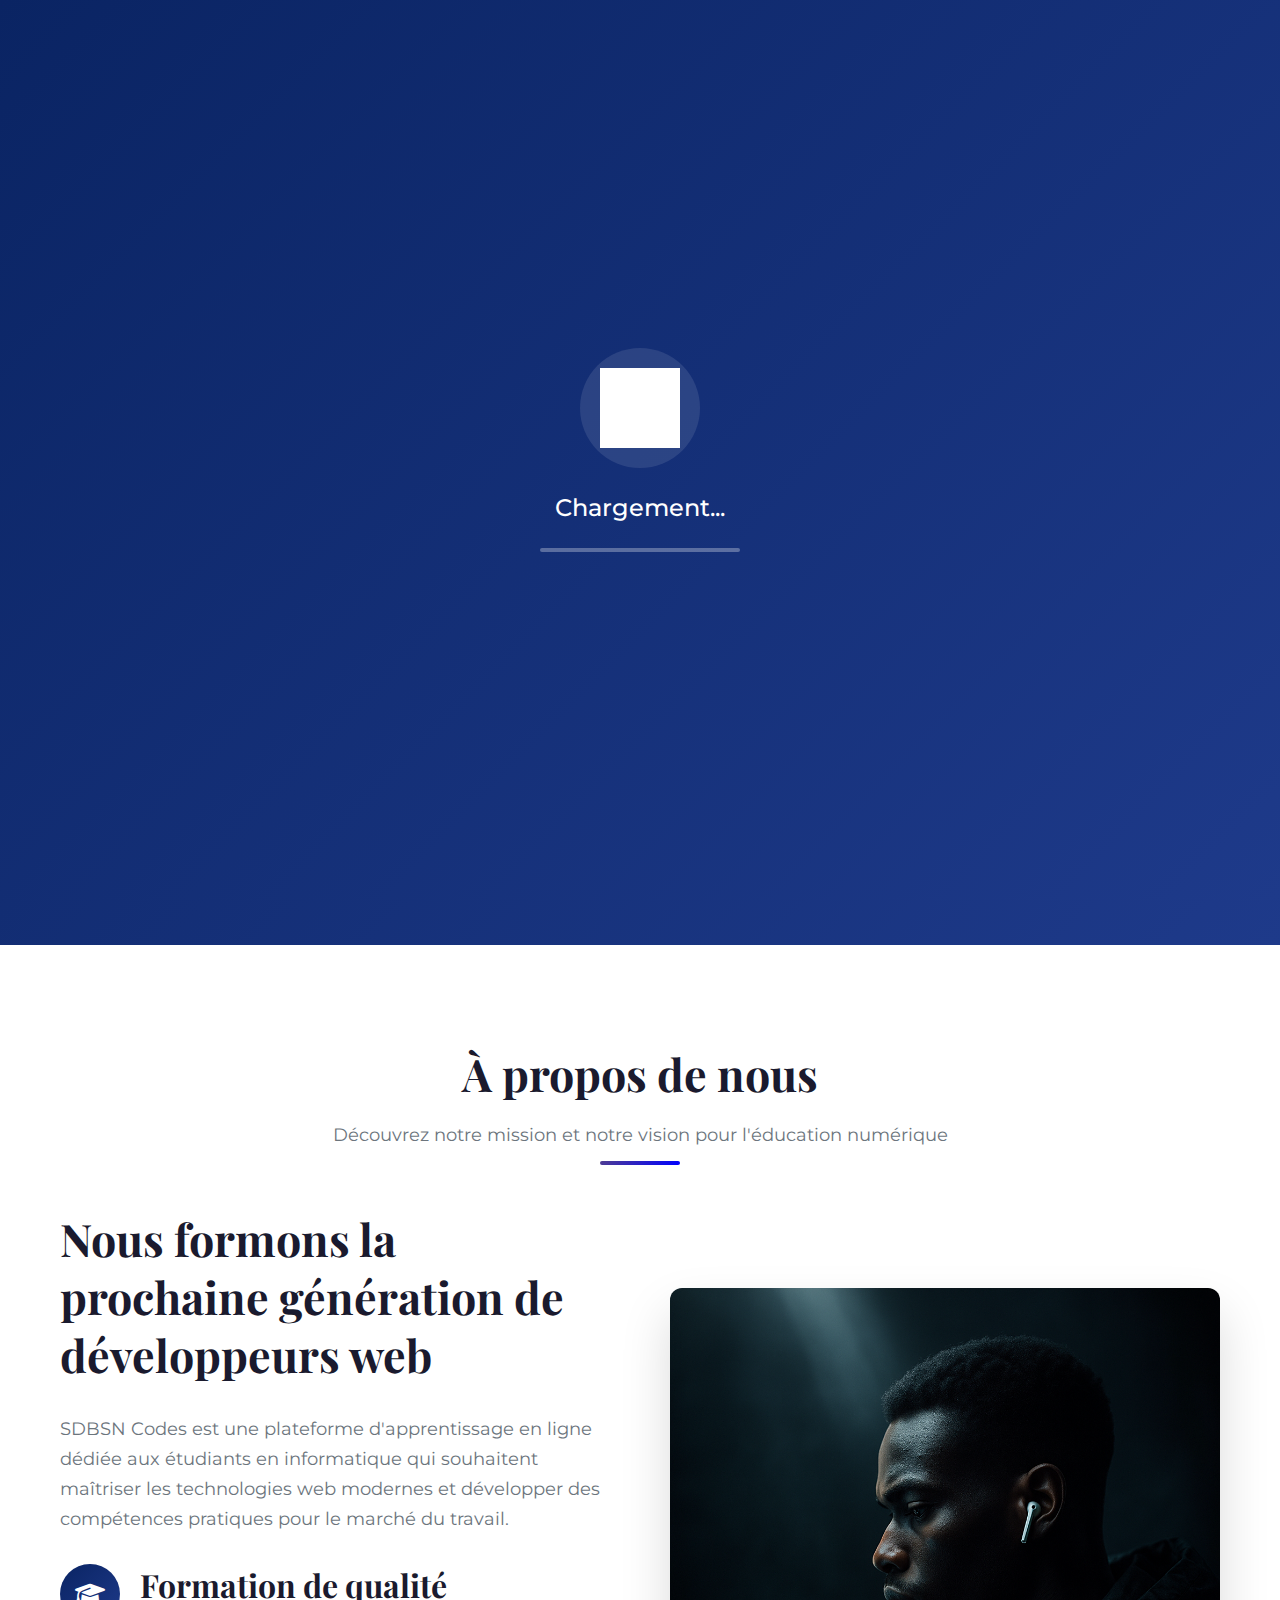
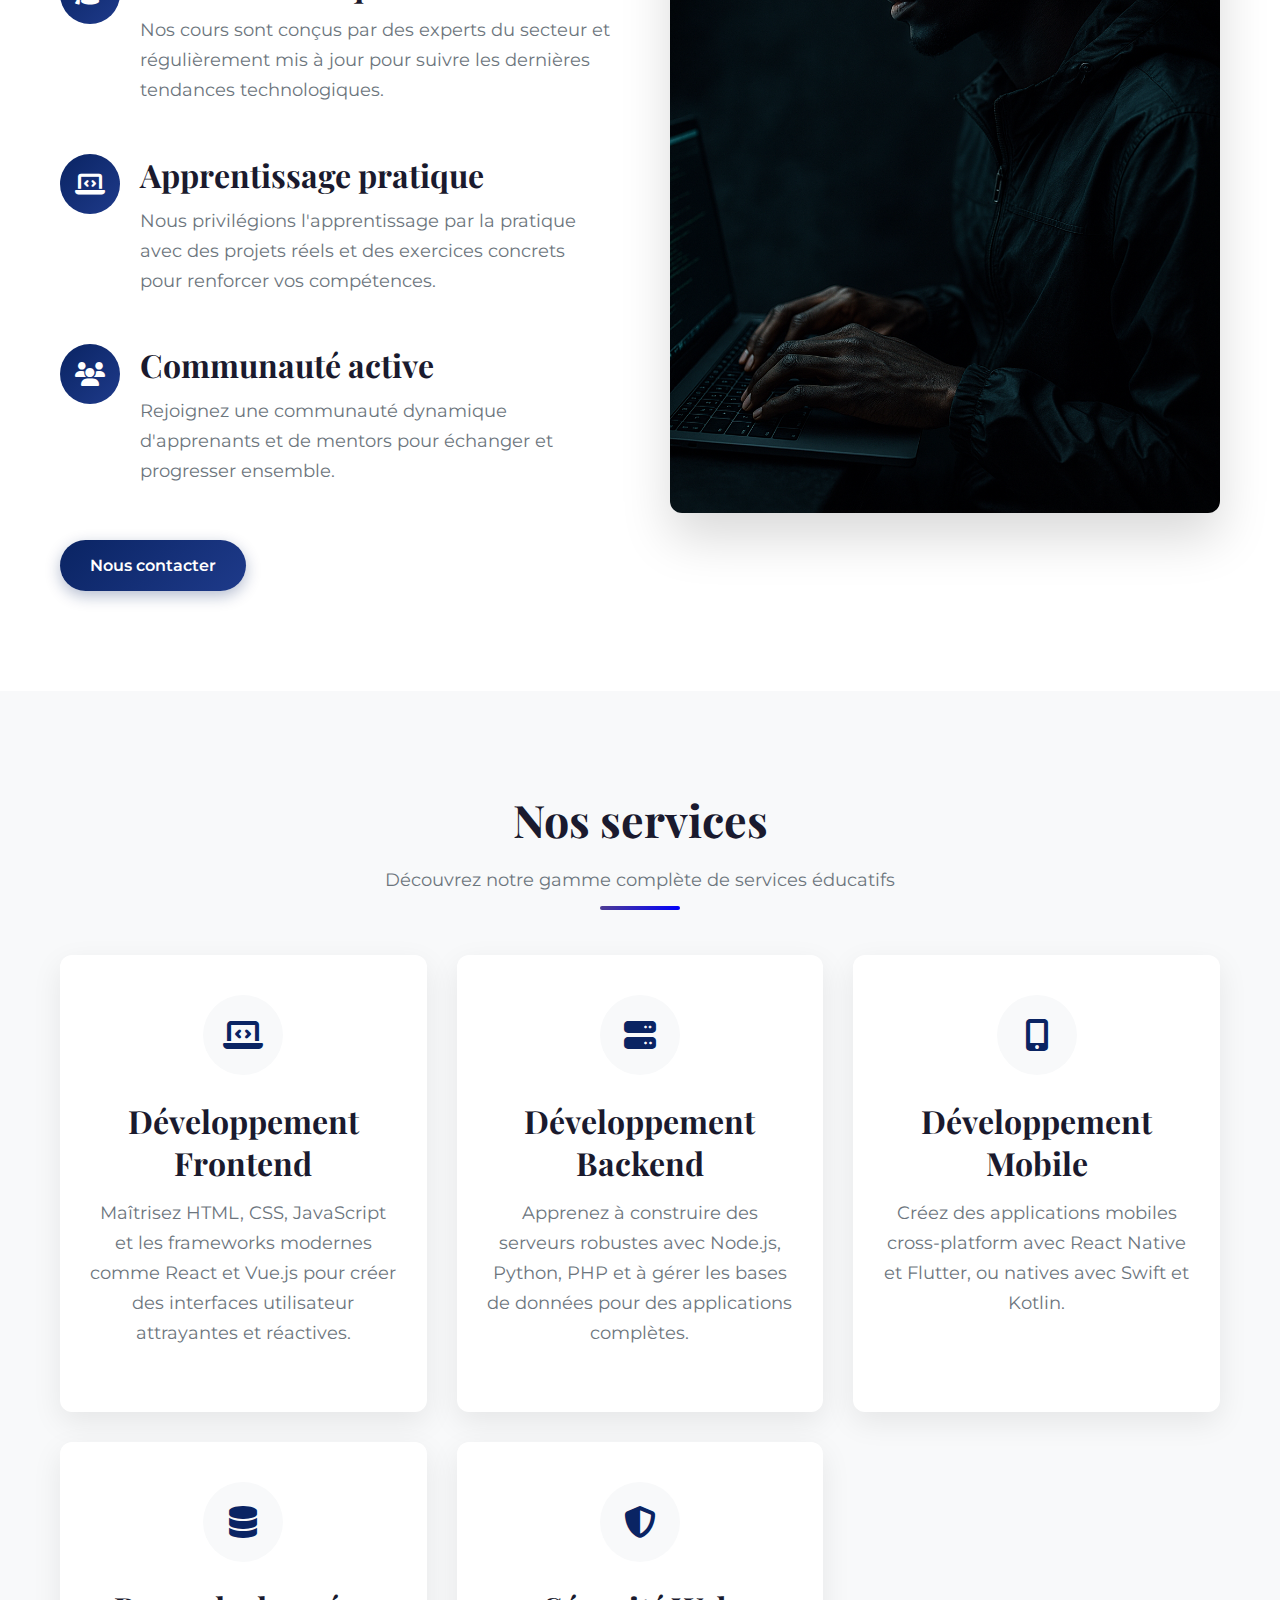
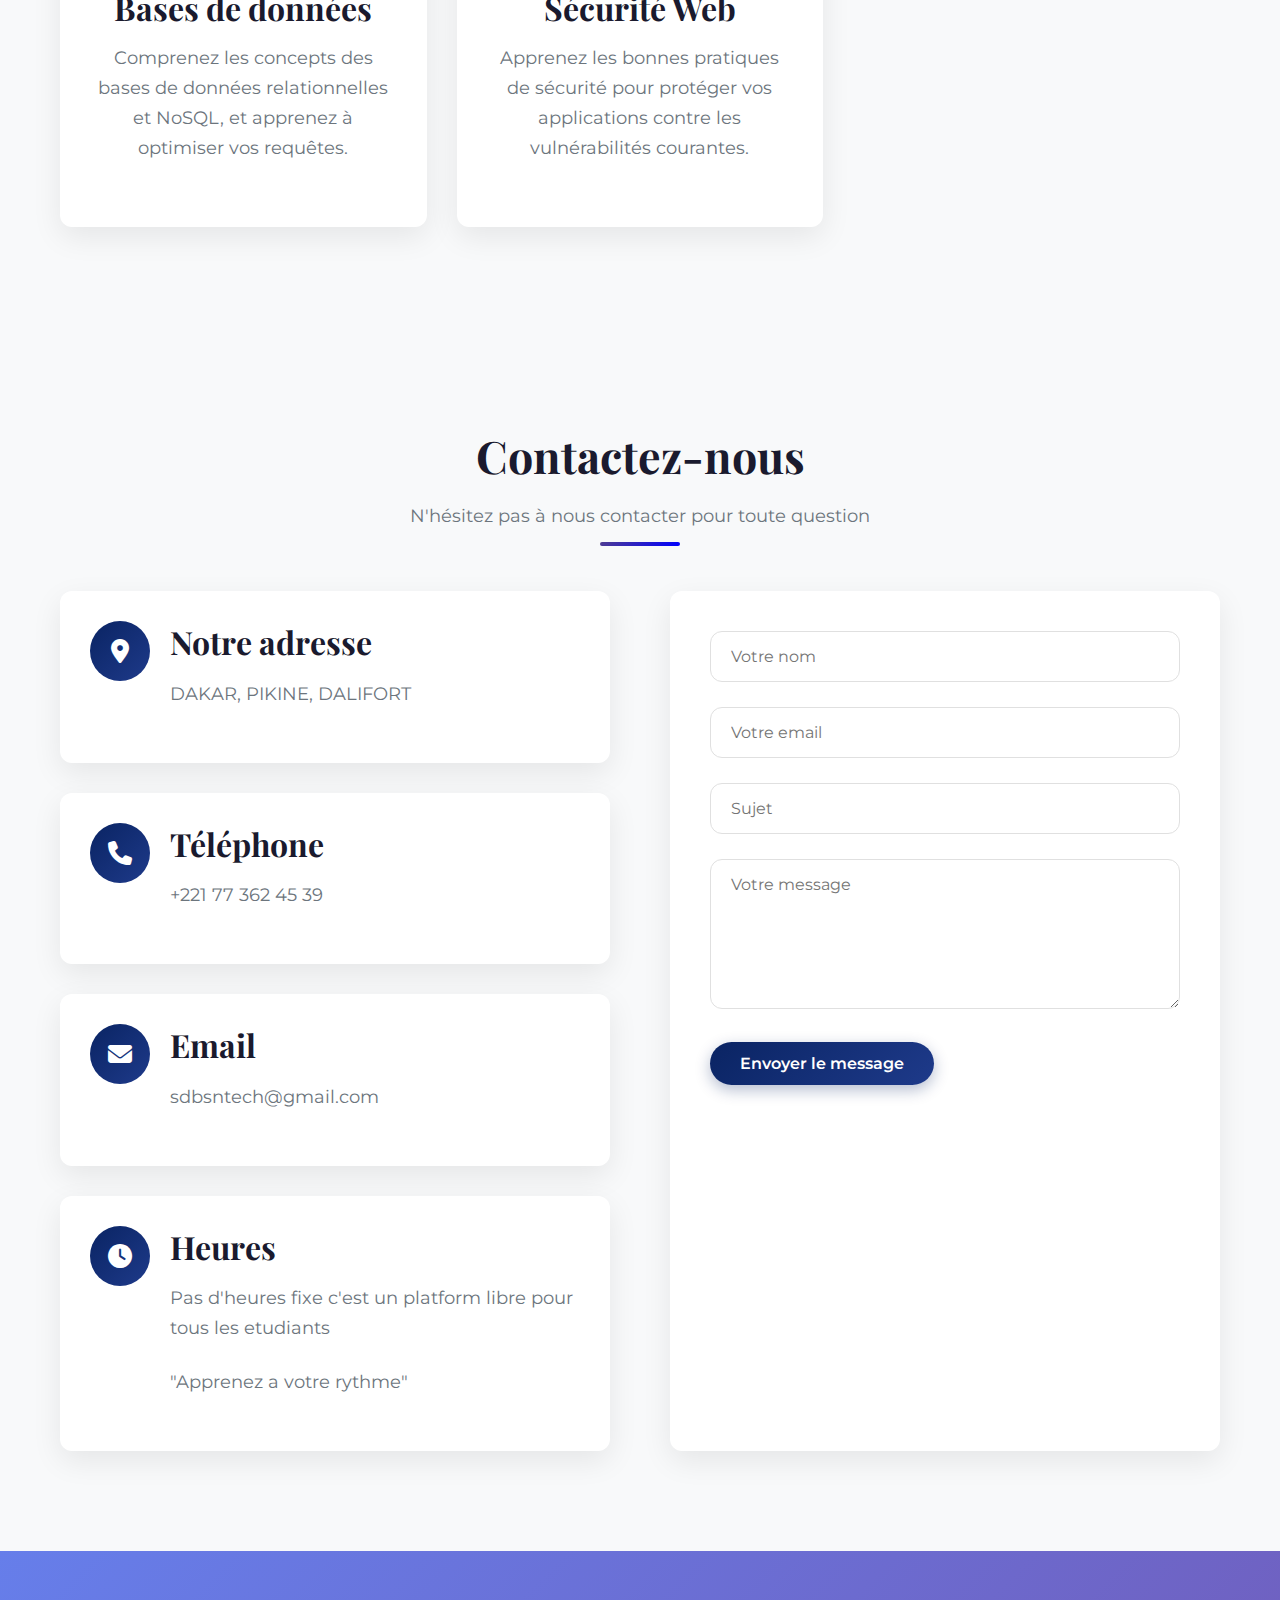
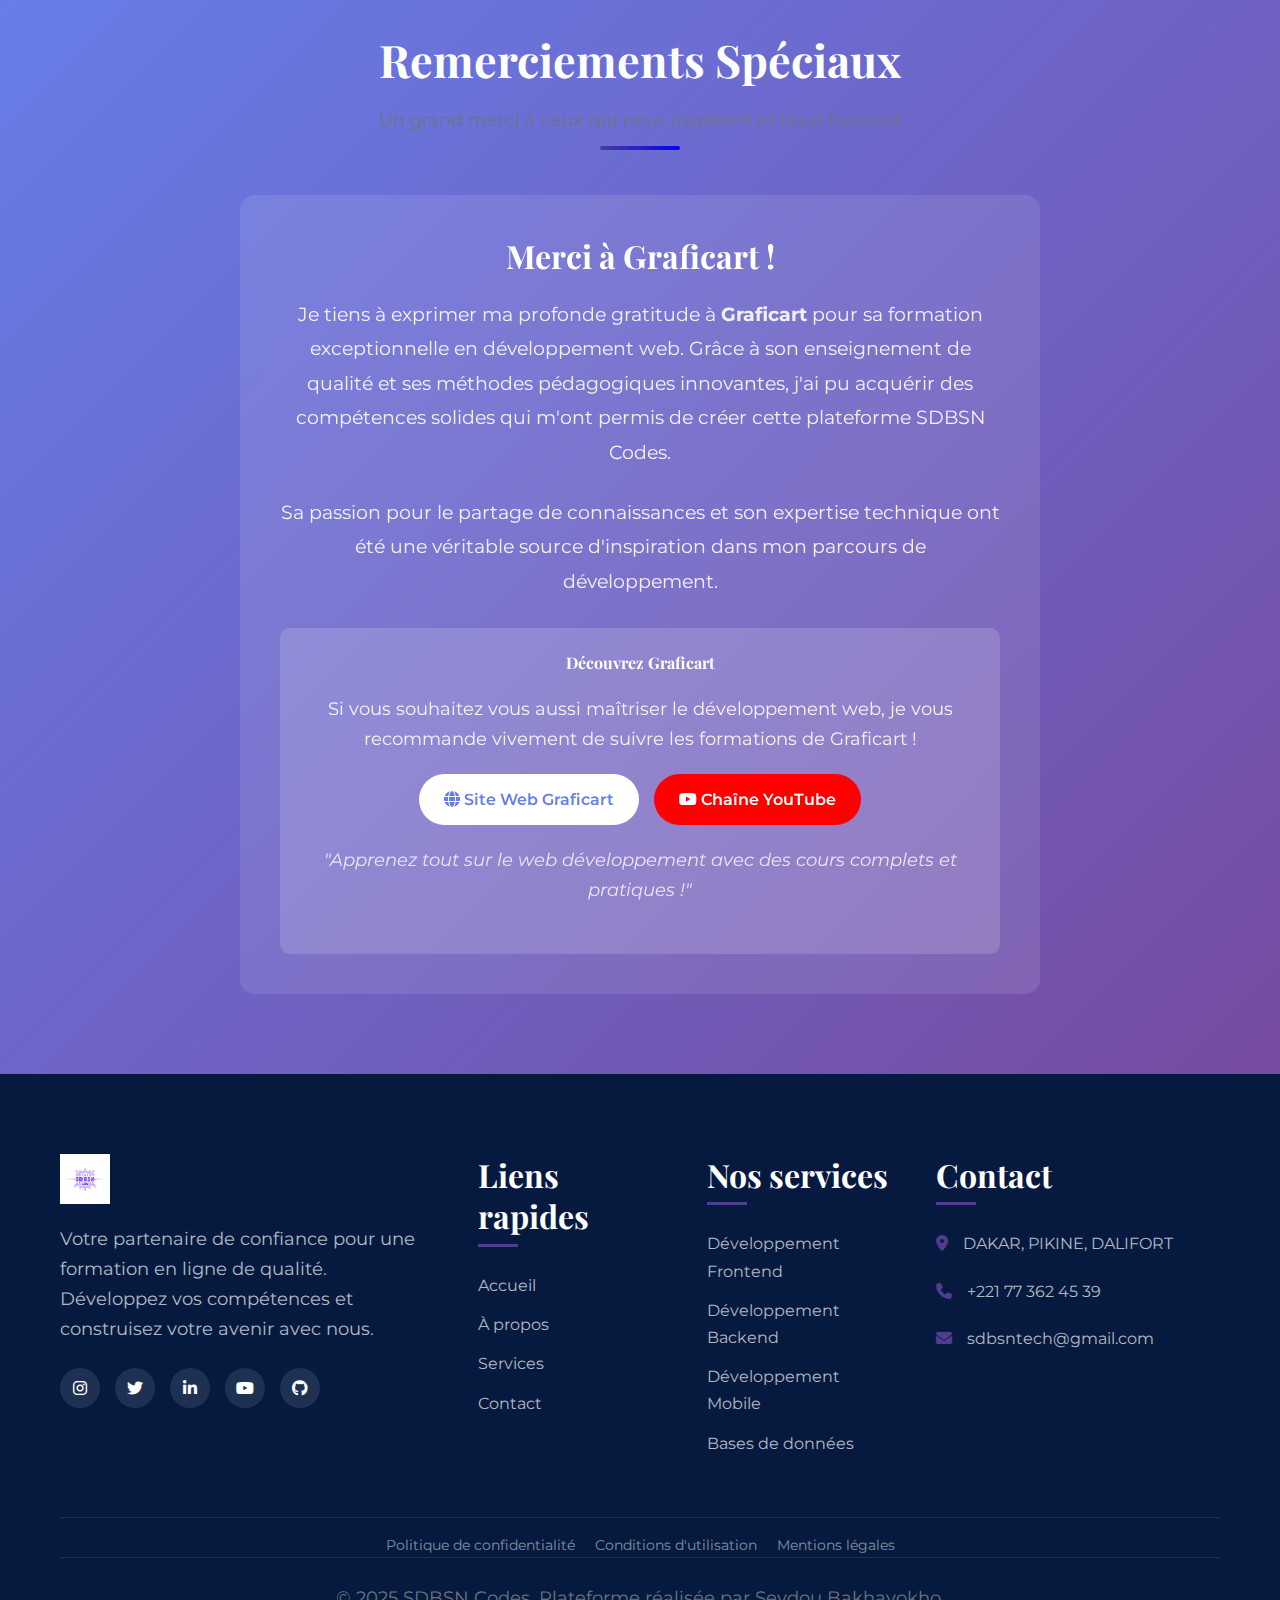
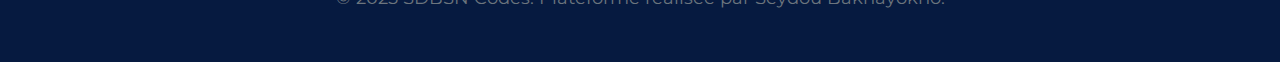
<file: index.htm>
<!DOCTYPE html>
<html lang="fr">
<head>
    <script async src="https://pagead2.googlesyndication.com/pagead/js/adsbygoogle.js?client=ca-pub-3942650991755175"
     crossorigin="anonymous"></script>
    <meta charset="UTF-8">
    <meta name="viewport" content="width=device-width, initial-scale=1.0">
    <meta name="description" content="Plateforme d'apprentissage web pour tous les étudiants en informatique. Développez vos compétences avec SDBSN Codes.">
    <meta name="keywords" content="programmation, développement web, étudiants informatique, cours en ligne, SDBSN, UVS, IDA">
    <meta name="author" content="Seydou Bakhayokho">
    
    <!-- Open Graph / Facebook -->
    <meta property="og:type" content="website">
    <meta property="og:url" content="https://sdbsn-codes.netlify.app/">
    <meta property="og:title" content="SDBSN Codes - Plateforme d'apprentissage web">
    <meta property="og:description" content="Apprenez les technologies web les plus récentes et développez vos compétences en programmation.">
    <meta property="og:image" content="https://sdbsn-codes.netlify.app/assettes/sdbsn.png">
    <!--ajout de la balise meta de google-->
    <meta name="google-site-verification" content="w1WK4nbTuDnvjHJNmmbSghgSV8akwX1GuZ9haPwgoK4" />

    
    <!-- Twitter -->
    <meta property="twitter:card" content="summary_large_image">
    <meta property="twitter:url" content="https://sdbsn-codes.netlify.app/">
    <meta property="twitter:title" content="SDBSN Codes - Plateforme d'apprentissage web">
    <meta property="twitter:description" content="Apprenez les technologies web les plus récentes et développez vos compétences en programmation.">
    <meta property="twitter:image" content="https://sdbsn-codes.netlify.app/assettes/sdbsn.png">
    
    <!-- Favicon -->
    <link rel="icon" type="image/x-icon" href="assettes/sdbsn.png">
    
    <title>SDBSN Codes - Plateforme d'apprentissage web pour tous les étudiants en informatique</title>
    <link rel="stylesheet" href="https://cdnjs.cloudflare.com/ajax/libs/font-awesome/6.4.0/css/all.min.css">
    <link rel="preconnect" href="https://fonts.googleapis.com">
    <link rel="preconnect" href="https://fonts.gstatic.com" crossorigin>
    <link href="https://fonts.googleapis.com/css2?family=Montserrat:wght@300;400;500;600;700;800&family=Playfair+Display:wght@400;500;600;700&display=swap" rel="stylesheet">
    <style>
        /* ===== VARIABLES ET RESET ===== */
        :root {
            --primary: #0A2463;
            --primary-light: #1E3A8A;
            --primary-dark: #061A40;
            --secondary: #4f3d91;
            --accent: #EF476F;
            --text: #1A1A2E;
            --text-light: #6C757D;
            --light: #F8F9FA;
            --white: #FFFFFF;
            --gradient: linear-gradient(135deg, var(--primary) 0%, var(--primary-light) 100%);
            --gradient-secondary: linear-gradient(135deg, var(--secondary) 0%, blue 100%);
            --shadow: 0 10px 30px rgba(0, 0, 0, 0.08);
            --shadow-lg: 0 25px 50px rgba(0, 0, 0, 0.15);
            --radius: 12px;
            --transition: all 0.4s cubic-bezier(0.175, 0.885, 0.32, 1.275);
        }

        * {
            margin: 0;
            padding: 0;
            box-sizing: border-box;
        }

        html {
            scroll-behavior: smooth;
            font-size: 16px;
        }

        body {
            font-family: 'Montserrat', sans-serif;
            line-height: 1.7;
            color: var(--text);
            background-color: var(--light);
            overflow-x: hidden;
        }

        h1, h2, h3, h4, h5 {
            font-family: 'Playfair Display', serif;
            font-weight: 700;
            line-height: 1.3;
            margin-bottom: 1rem;
        }

        h1 {
            font-size: 3.5rem;
        }

        h2 {
            font-size: 2.8rem;
        }

        h3 {
            font-size: 2rem;
        }

        p {
            margin-bottom: 1.5rem;
            color: var(--text-light);
            font-size: 1.1rem;
        }

        a {
            text-decoration: none;
            color: inherit;
            transition: var(--transition);
        }

        ul {
            list-style: none;
        }

        img {
            max-width: 100%;
            height: auto;
            display: block;
        }

        .container {
            width: 100%;
            max-width: 1200px;
            margin: 0 auto;
            padding: 0 20px;
        }

        section {
            padding: 100px 0;
            position: relative;
        }

        .section-title {
            text-align: center;
            margin-bottom: 60px;
            position: relative;
        }

        .section-title::after {
            content: '';
            position: absolute;
            bottom: -15px;
            left: 50%;
            transform: translateX(-50%);
            width: 80px;
            height: 4px;
            background: var(--gradient-secondary);
            border-radius: 2px;
        }

        /* ===== LOADER ===== */
        #loader {
            position: fixed;
            top: 0;
            left: 0;
            width: 100%;
            height: 100%;
            background: var(--gradient);
            display: flex;
            justify-content: center;
            align-items: center;
            z-index: 9999;
            transition: opacity 0.5s ease, visibility 0.5s ease;
        }

        .loader-content {
            text-align: center;
            color: var(--white);
        }

        .loader-logo {
            width: 120px;
            height: 120px;
            margin: 0 auto 20px;
            border-radius: 50%;
            background: rgba(255, 255, 255, 0.1);
            display: flex;
            justify-content: center;
            align-items: center;
            animation: pulse 2s infinite;
        }

        .loader-logo img {
            width: 80px;
            filter: brightness(0) invert(1);
        }

        .loader-text {
            font-size: 1.5rem;
            font-weight: 500;
            margin-bottom: 20px;
        }

        .loader-bar {
            width: 200px;
            height: 4px;
            background: rgba(255, 255, 255, 0.3);
            border-radius: 2px;
            margin: 0 auto;
            overflow: hidden;
        }

        .loader-progress {
            height: 100%;
            width: 0%;
            background: var(--secondary);
            border-radius: 2px;
            animation: loading 2s ease-in-out forwards;
        }

        @keyframes loading {
            0% { width: 0%; }
            100% { width: 100%; }
        }

        @keyframes pulse {
            0% { transform: scale(1); }
            50% { transform: scale(1.05); }
            100% { transform: scale(1); }
        }

        /* ===== HEADER ===== */
        header {
            position: fixed;
            top: 0;
            left: 0;
            width: 100%;
            z-index: 1000;
            background: rgba(255, 255, 255, 0.95);
            backdrop-filter: blur(10px);
            box-shadow: 0 5px 20px rgba(0, 0, 0, 0.05);
            transition: var(--transition);
        }

        header.scrolled {
            padding: 10px 0;
            background: rgba(255, 255, 255, 0.98);
        }

        .header-container {
            display: flex;
            justify-content: space-between;
            align-items: center;
            padding: 20px 0;
            transition: var(--transition);
        }

        .logo {
            display: flex;
            align-items: center;
        }

        .logo img {
            height: 50px;
            transition: var(--transition);
        }

        header.scrolled .logo img {
            height: 40px;
        }

        .logo-text {
            font-family: 'Playfair Display', serif;
            font-weight: 700;
            font-size: 1.5rem;
            margin-left: 10px;
            color: var(--primary);
        }

        .nav-menu {
            display: flex;
            align-items: center;
        }

        .nav-list {
            display: flex;
            gap: 30px;
        }

        .nav-link {
            font-weight: 500;
            position: relative;
            padding: 5px 0;
        }

        .nav-link::after {
            content: '';
            position: absolute;
            bottom: 0;
            left: 0;
            width: 0;
            height: 2px;
            background: var(--secondary);
            transition: var(--transition);
        }

        .nav-link:hover::after,
        .nav-link.active::after {
            width: 100%;
        }

        .nav-cta {
            margin-left: 30px;
        }

        .btn {
            display: inline-block;
            padding: 12px 30px;
            border-radius: 50px;
            font-weight: 600;
            text-align: center;
            cursor: pointer;
            transition: var(--transition);
            border: none;
            font-family: 'Montserrat', sans-serif;
            font-size: 1rem;
        }

        .btn-primary {
            background: var(--gradient);
            color: var(--white);
            box-shadow: 0 5px 15px rgba(10, 36, 99, 0.3);
        }

        .btn-primary:hover {
            transform: translateY(-3px);
            box-shadow: 0 10px 25px rgba(10, 36, 99, 0.4);
        }

        .btn-secondary {
            background: var(--gradient-secondary);
            color: var(--text);
            box-shadow: 0 5px 15px rgba(255, 209, 102, 0.3);
        }

        .btn-secondary:hover {
            transform: translateY(-3px);
            box-shadow: 0 10px 25px rgba(255, 209, 102, 0.4);
        }

        .mobile-toggle {
            display: none;
            font-size: 1.5rem;
            cursor: pointer;
            color: var(--primary);
        }

        /* ===== HERO SECTION ===== */
        .hero {
            min-height: 100vh;
            display: flex;
            align-items: center;
            background: var(--gradient);
            color: var(--white);
            position: relative;
            overflow: hidden;
            padding-top: 100px;
        }

        .hero::before {
            content: '';
            position: absolute;
            top: 0;
            left: 0;
            width: 100%;
            height: 100%;
            background: url('https://images.unsplash.com/photo-1555066931-4365d14bab8c?ixlib=rb-4.0.3&ixid=M3wxMjA3fDB8MHxwaG90by1wYWdlfHx8fGVufDB8fHx8fA%3D%3D&auto=format&fit=crop&w=2070&q=80') no-repeat center center/cover;
            opacity: 0.1;
        }

        .hero-content {
            position: relative;
            z-index: 1;
            max-width: 650px;
        }

        .hero h1 {
            font-size: 4rem;
            margin-bottom: 1.5rem;
            line-height: 1.2;
        }

        .hero p {
            font-size: 1.3rem;
            margin-bottom: 2.5rem;
            color: rgba(255, 255, 255, 0.9);
        }

        .hero-buttons {
            display: flex;
            gap: 20px;
            margin-bottom: 40px;
        }

        .hero-stats {
            display: flex;
            gap: 40px;
        }

        .stat {
            text-align: center;
        }

        .stat-number {
            font-size: 2.5rem;
            font-weight: 700;
            margin-bottom: 5px;
        }

        .stat-label {
            font-size: 1rem;
            opacity: 0.8;
        }

        .hero-visual {
            position: absolute;
            right: 0;
            top: 50%;
            transform: translateY(-50%);
            width: 50%;
            height: 80%;
            display: flex;
            justify-content: center;
            align-items: center;
        }

        .floating-card {
            position: absolute;
            background: var(--white);
            border-radius: var(--radius);
            box-shadow: var(--shadow-lg);
            padding: 20px;
            display: flex;
            align-items: center;
            animation: float 6s ease-in-out infinite;
        }

        .floating-card:nth-child(1) {
            top: 10%;
            right: 20%;
            animation-delay: 0s;
            background: var(--secondary);
        }

        .floating-card:nth-child(2) {
            top: 50%;
            right: 10%;
            animation-delay: 2s;
            background: var(--accent);
            color: var(--white);
        }

        .floating-card:nth-child(3) {
            bottom: 20%;
            right: 25%;
            animation-delay: 4s;
            background: var(--primary-light);
            color: var(--white);
        }

        .floating-card i {
            font-size: 2rem;
            margin-right: 15px;
        }

        @keyframes float {
            0% { transform: translateY(0px); }
            50% { transform: translateY(-20px); }
            100% { transform: translateY(0px); }
        }

        /* ===== ABOUT SECTION ===== */
        .about {
            background: var(--white);
            position: relative;
        }

        .about-container {
            display: grid;
            grid-template-columns: 1fr 1fr;
            gap: 60px;
            align-items: center;
        }

        .about-content h2 {
            margin-bottom: 30px;
        }

        .about-features {
            margin: 30px 0;
        }

        .feature {
            display: flex;
            align-items: flex-start;
            margin-bottom: 25px;
        }

        .feature-icon {
            width: 60px;
            height: 60px;
            background: var(--gradient);
            border-radius: 50%;
            display: flex;
            justify-content: center;
            align-items: center;
            margin-right: 20px;
            flex-shrink: 0;
        }

        .feature-icon i {
            color: var(--white);
            font-size: 1.5rem;
        }

        .feature-content h3 {
            margin-bottom: 10px;
        }

        .about-image {
            position: relative;
        }

        .about-img {
            border-radius: var(--radius);
            box-shadow: var(--shadow-lg);
        }

        .experience-badge {
            position: absolute;
            bottom: 40px;
            left: -30px;
            background: var(--gradient-secondary);
            color: var(--text);
            padding: 20px;
            border-radius: var(--radius);
            box-shadow: var(--shadow);
            text-align: center;
        }

        .experience-years {
            font-size: 2.5rem;
            font-weight: 700;
            line-height: 1;
        }

        .experience-text {
            font-weight: 600;
        }

        /* ===== SERVICES SECTION ===== */
        .services {
            background: var(--light);
        }

        .services-grid {
            display: grid;
            grid-template-columns: repeat(auto-fit, minmax(300px, 1fr));
            gap: 30px;
        }

        .service-card {
            background: var(--white);
            border-radius: var(--radius);
            padding: 40px 30px;
            box-shadow: var(--shadow);
            transition: var(--transition);
            text-align: center;
            position: relative;
            overflow: hidden;
            z-index: 1;
        }

        .service-card::before {
            content: '';
            position: absolute;
            top: 0;
            left: 0;
            width: 100%;
            height: 0;
            background: var(--gradient);
            transition: var(--transition);
            z-index: -1;
        }

        .service-card:hover::before {
            height: 100%;
        }

        .service-card:hover {
            transform: translateY(-10px);
            box-shadow: var(--shadow-lg);
            color: var(--white);
        }

        .service-card:hover .service-icon {
            background: rgba(255, 255, 255, 0.2);
            color: var(--white);
        }

        .service-card:hover p {
            color: rgba(255, 255, 255, 0.9);
        }

        .service-icon {
            width: 80px;
            height: 80px;
            background: var(--light);
            border-radius: 50%;
            display: flex;
            justify-content: center;
            align-items: center;
            margin: 0 auto 25px;
            transition: var(--transition);
        }

        .service-icon i {
            font-size: 2rem;
            color: var(--primary);
        }

        .service-card h3 {
            margin-bottom: 15px;
        }

        /* ===== TESTIMONIALS SECTION ===== */
        .testimonials {
            background: var(--white);
            position: relative;
        }

        .testimonials-container {
            max-width: 900px;
            margin: 0 auto;
        }

        .testimonial-slider {
            position: relative;
            overflow: hidden;
        }

        .testimonial-track {
            display: flex;
            transition: transform 0.5s ease;
        }

        .testimonial-slide {
            min-width: 100%;
            padding: 0 20px;
        }

        .testimonial-card {
            background: var(--light);
            border-radius: var(--radius);
            padding: 40px;
            box-shadow: var(--shadow);
            text-align: center;
            position: relative;
        }

        .testimonial-card::before {
            content: '"';
            position: absolute;
            top: 20px;
            left: 30px;
            font-size: 5rem;
            color: var(--primary);
            opacity: 0.1;
            font-family: 'Playfair Display', serif;
        }

        .testimonial-text {
            font-size: 1.2rem;
            font-style: italic;
            margin-bottom: 30px;
            position: relative;
            z-index: 1;
        }

        .testimonial-author {
            display: flex;
            align-items: center;
            justify-content: center;
        }

        .author-avatar {
            width: 60px;
            height: 60px;
            border-radius: 50%;
            overflow: hidden;
            margin-right: 15px;
        }

        .author-info h4 {
            margin-bottom: 5px;
        }

        .author-info p {
            margin: 0;
            font-size: 0.9rem;
            color: var(--text-light);
        }

        .slider-nav {
            display: flex;
            justify-content: center;
            margin-top: 40px;
            gap: 10px;
        }

        .slider-dot {
            width: 12px;
            height: 12px;
            border-radius: 50%;
            background: var(--text-light);
            opacity: 0.3;
            cursor: pointer;
            transition: var(--transition);
        }

        .slider-dot.active {
            opacity: 1;
            background: var(--primary);
        }

        /* ===== CONTACT SECTION ===== */
        .contact {
            background: var(--light);
        }

        .contact-container {
            display: grid;
            grid-template-columns: 1fr 1fr;
            gap: 60px;
        }

        .contact-info {
            display: flex;
            flex-direction: column;
            gap: 30px;
        }

        .contact-card {
            background: var(--white);
            border-radius: var(--radius);
            padding: 30px;
            box-shadow: var(--shadow);
            display: flex;
            align-items: flex-start;
        }

        .contact-icon {
            width: 60px;
            height: 60px;
            background: var(--gradient);
            border-radius: 50%;
            display: flex;
            justify-content: center;
            align-items: center;
            margin-right: 20px;
            flex-shrink: 0;
        }

        .contact-icon i {
            color: var(--white);
            font-size: 1.5rem;
        }

        .contact-form {
            background: var(--white);
            border-radius: var(--radius);
            padding: 40px;
            box-shadow: var(--shadow);
        }

        .form-group {
            margin-bottom: 25px;
        }

        .form-control {
            width: 100%;
            padding: 15px 20px;
            border: 1px solid #e0e0e0;
            border-radius: var(--radius);
            font-family: 'Montserrat', sans-serif;
            font-size: 1rem;
            transition: var(--transition);
        }

        .form-control:focus {
            outline: none;
            border-color: var(--primary);
            box-shadow: 0 0 0 3px rgba(10, 36, 99, 0.1);
        }

        textarea.form-control {
            min-height: 150px;
            resize: vertical;
        }

        /* ===== FOOTER ===== */
        footer {
            background: var(--primary-dark);
            color: var(--white);
            position: relative;
            overflow: hidden;
        }

        .footer-wave {
            position: absolute;
            top: -50px;
            left: 0;
            width: 100%;
            height: 50px;
            background: url('data:image/svg+xml;utf8,<svg xmlns="http://www.w3.org/2000/svg" viewBox="0 0 1200 120" preserveAspectRatio="none"><path d="M321.39,56.44c58-10.79,114.16-30.13,172-41.86,82.39-16.72,168.19-17.73,250.45-.39C823.78,31,906.67,72,985.66,92.83c70.05,18.48,146.53,26.09,214.34,3V0H0V27.35A600.21,600.21,0,0,0,321.39,56.44Z" fill="%23ffffff"></path></svg>');
            background-size: cover;
        }

        .footer-content {
            padding: 80px 0 40px;
        }

        .footer-grid {
            display: grid;
            grid-template-columns: 2fr 1fr 1fr 1.5fr;
            gap: 40px;
        }

        .footer-logo {
            margin-bottom: 20px;
        }

        .footer-logo img {
            height: 50px;
        }

        .footer-about p {
            color: rgba(255, 255, 255, 0.7);
            margin-bottom: 25px;
        }

        .footer-social {
            display: flex;
            gap: 15px;
        }

        .social-icon {
            width: 40px;
            height: 40px;
            background: rgba(255, 255, 255, 0.1);
            border-radius: 50%;
            display: flex;
            justify-content: center;
            align-items: center;
            transition: var(--transition);
        }

        .social-icon:hover {
            background: var(--secondary);
            transform: translateY(-3px);
        }

        .footer-links h3,
        .footer-contact h3 {
            color: var(--white);
            margin-bottom: 25px;
            position: relative;
            padding-bottom: 10px;
        }

        .footer-links h3::after,
        .footer-contact h3::after {
            content: '';
            position: absolute;
            bottom: 0;
            left: 0;
            width: 40px;
            height: 3px;
            background: var(--secondary);
        }

        .footer-links ul {
            display: flex;
            flex-direction: column;
            gap: 12px;
        }

        .footer-links a {
            color: rgba(255, 255, 255, 0.7);
            transition: var(--transition);
        }

        .footer-links a:hover {
            color: var(--secondary);
            padding-left: 5px;
        }

        .contact-item {
            display: flex;
            align-items: flex-start;
            margin-bottom: 20px;
        }

        .contact-item i {
            color: var(--secondary);
            margin-right: 15px;
            margin-top: 5px;
        }

        .contact-item span {
            color: rgba(255, 255, 255, 0.7);
        }

        .footer-bottom {
            text-align: center;
            padding: 25px 0;
            border-top: 1px solid rgba(255, 255, 255, 0.1);
            color: rgba(255, 255, 255, 0.5);
            font-size: 0.9rem;
        }

        /* ===== BACK TO TOP ===== */
        .back-to-top {
            position: fixed;
            bottom: 30px;
            right: 30px;
            width: 50px;
            height: 50px;
            background: var(--gradient);
            color: var(--white);
            border-radius: 50%;
            display: flex;
            justify-content: center;
            align-items: center;
            box-shadow: var(--shadow);
            cursor: pointer;
            opacity: 0;
            visibility: hidden;
            transition: var(--transition);
            z-index: 99;
        }

        .back-to-top.visible {
            opacity: 1;
            visibility: visible;
        }

        .back-to-top:hover {
            transform: translateY(-5px);
        }

        /* ===== RESPONSIVE STYLES ===== */
        @media (max-width: 1200px) {
            h1 {
                font-size: 3rem;
            }
            
            h2 {
                font-size: 2.5rem;
            }
            
            .hero h1 {
                font-size: 3.5rem;
            }
        }

        @media (max-width: 992px) {
            .hero-visual {
                display: none;
            }
            
            .hero-content {
                max-width: 100%;
                text-align: center;
            }
            
            .about-container,
            .contact-container {
                grid-template-columns: 1fr;
            }
            
            .footer-grid {
                grid-template-columns: 1fr 1fr;
            }
            
            .mobile-toggle {
                display: block;
            }
            
            .nav-menu {
                position: fixed;
                top: 80px;
                left: -100%;
                width: 80%;
                height: calc(100vh - 80px);
                background: var(--white);
                flex-direction: column;
                align-items: flex-start;
                padding: 40px;
                box-shadow: var(--shadow-lg);
                transition: var(--transition);
            }
            
            .nav-menu.active {
                left: 0;
            }
            
            .nav-list {
                flex-direction: column;
                width: 100%;
                margin-bottom: 30px;
            }
            
            .nav-cta {
                margin-left: 0;
                width: 100%;
            }
            
            .nav-cta .btn {
                width: 100%;
            }
        }

        @media (max-width: 768px) {
            h1 {
                font-size: 2.5rem;
            }
            
            h2 {
                font-size: 2rem;
            }
            
            .hero h1 {
                font-size: 2.8rem;
            }
            
            .hero-buttons {
                flex-direction: column;
            }
            
            .hero-stats {
                flex-wrap: wrap;
                justify-content: center;
            }
            
            .footer-grid {
                grid-template-columns: 1fr;
            }
            
            section {
                padding: 70px 0;
            }
        }

        @media (max-width: 576px) {
            h1 {
                font-size: 2rem;
            }
            
            h2 {
                font-size: 1.8rem;
            }
            
            .hero h1 {
                font-size: 2.2rem;
            }
            
            .container {
                padding: 0 15px;
            }
            
            .service-card,
            .testimonial-card,
            .contact-form {
                padding: 25px 20px;
            }
        }
    </style>
</head>
<body>
    <!-- Loader -->
    <div id="loader">
        <div class="loader-content">
            <div class="loader-logo">
                <img src="assettes/sdbsn.png" alt="SDBSN Codes Logo">
            </div>
            <div class="loader-text">Chargement...</div>
            <div class="loader-bar">
                <div class="loader-progress"></div>
            </div>
        </div>
    </div>

    <!-- Header -->
    <header id="header">
        <div class="container header-container">
            <div class="logo">
                <img src="assettes/sdbsn.png" alt="SDBSN Codes Logo">
                <span class="logo-text">SDBSN Codes</span>
            </div>
            
            <div class="mobile-toggle" id="mobileToggle">
                <i class="fas fa-bars"></i>
            </div>
            
            <nav class="nav-menu" id="navMenu">
                <ul class="nav-list">
                    <li><a href="#home" class="nav-link ">Accueil</a></li>
                    <li><a href="#about" class="nav-link ">À propos</a></li>
                    <li><a href="#services" class="nav-link ">Services</a></li>
                    <li><a href="#contact" class="nav-link ">Contact</a></li>
                </ul>
                <div class="nav-cta">
                    <a href="https://sdbsn-codes.netlify.app/" class="btn btn-primary">Commencer maintenant</a>
                </div>
            </nav>
        </div>
    </header>

    <!-- Hero Section -->
    <section class="hero" id="home">
        <div class="container">
            <div class="hero-content">
                <h1>Plateforme d'apprentissage web pour tous les étudiants en informatique</h1>
                <p>Apprenez les technologies web les plus récentes et développez vos compétences en programmation avec nos cours de haute qualité conçus par des experts.</p>
                <div class="hero-buttons">
                    <a href="#about" class="btn btn-secondary">Découvrir plus</a>
                    <a href="https://sdbsn-codes.netlify.app/" class="btn btn-primary">Commencer maintenant</a>
                </div>
                <div class="hero-stats">
                    <div class="stat">
                        <div class="stat-number">50+</div>
                        <div class="stat-label">Cours disponibles</div>
                    </div>
                    <div class="stat">
                        <div class="stat-number">98%</div>
                        <div class="stat-label">De video disponibles & exercices</div>
                    </div>
                </div>
            </div>
        </div>
        
        <div class="hero-visual">
            <div class="floating-card">
                <i class="fas fa-code"></i>
                <div>
                    <h4>HTML/CSS</h4>
                    <p>Fondations du web</p>
                </div>
            </div>
            <div class="floating-card">
                <i class="fab fa-js-square"></i>
                <div>
                    <h4>JavaScript</h4>
                    <p>Interactivité avancée</p>
                </div>
            </div>
            <div class="floating-card">
                <i class="fas fa-database"></i>
                <div>
                    <h4>Base de données</h4>
                    <p>Gestion des données</p>
                </div>
            </div>
        </div>
    </section>

    <!-- About Section -->
    <section class="about" id="about">
        <div class="container">
            <div class="section-title">
                <h2>À propos de nous</h2>
                <p>Découvrez notre mission et notre vision pour l'éducation numérique</p>
            </div>
            
            <div class="about-container">
                <div class="about-content">
                    <h2>Nous formons la prochaine génération de développeurs web</h2>
                    <p>SDBSN Codes est une plateforme d'apprentissage en ligne dédiée aux étudiants en informatique qui souhaitent maîtriser les technologies web modernes et développer des compétences pratiques pour le marché du travail.</p>
                    
                    <div class="about-features">
                        <div class="feature">
                            <div class="feature-icon">
                                <i class="fas fa-graduation-cap"></i>
                            </div>
                            <div class="feature-content">
                                <h3>Formation de qualité</h3>
                                <p>Nos cours sont conçus par des experts du secteur et régulièrement mis à jour pour suivre les dernières tendances technologiques.</p>
                            </div>
                        </div>
                        
                        <div class="feature">
                            <div class="feature-icon">
                                <i class="fas fa-laptop-code"></i>
                            </div>
                            <div class="feature-content">
                                <h3>Apprentissage pratique</h3>
                                <p>Nous privilégions l'apprentissage par la pratique avec des projets réels et des exercices concrets pour renforcer vos compétences.</p>
                            </div>
                        </div>
                        
                        <div class="feature">
                            <div class="feature-icon">
                                <i class="fas fa-users"></i>
                            </div>
                            <div class="feature-content">
                                <h3>Communauté active</h3>
                                <p>Rejoignez une communauté dynamique d'apprenants et de mentors pour échanger et progresser ensemble.</p>
                            </div>
                        </div>
                    </div>
                    
                    <a href="#contact" class="btn btn-primary">Nous contacter</a>
                </div>
                
                <div class="about-image">
                    <img src="assettes/ChatGPT Image 1 juil. 2025, 03_12_01.png" alt="Équipe SDBSN Codes" class="about-img">
                    </div>
                </div>
            </div>
        </div>
    </section>

    <!-- Services Section -->
    <section class="services" id="services">
        <div class="container">
            <div class="section-title">
                <h2>Nos services</h2>
                <p>Découvrez notre gamme complète de services éducatifs</p>
            </div>
            
            <div class="services-grid">
                <div class="service-card">
                    <div class="service-icon">
                        <i class="fas fa-laptop-code"></i>
                    </div>
                    <h3>Développement Frontend</h3>
                    <p>Maîtrisez HTML, CSS, JavaScript et les frameworks modernes comme React et Vue.js pour créer des interfaces utilisateur attrayantes et réactives.</p>
                </div>
                
                <div class="service-card">
                    <div class="service-icon">
                        <i class="fas fa-server"></i>
                    </div>
                    <h3>Développement Backend</h3>
                    <p>Apprenez à construire des serveurs robustes avec Node.js, Python, PHP et à gérer les bases de données pour des applications complètes.</p>
                </div>
                
                <div class="service-card">
                    <div class="service-icon">
                        <i class="fas fa-mobile-alt"></i>
                    </div>
                    <h3>Développement Mobile</h3>
                    <p>Créez des applications mobiles cross-platform avec React Native et Flutter, ou natives avec Swift et Kotlin.</p>
                </div>
                
                <div class="service-card">
                    <div class="service-icon">
                        <i class="fas fa-database"></i>
                    </div>
                    <h3>Bases de données</h3>
                    <p>Comprenez les concepts des bases de données relationnelles et NoSQL, et apprenez à optimiser vos requêtes.</p>
                </div>
                
                <div class="service-card">
                    <div class="service-icon">
                        <i class="fas fa-shield-alt"></i>
                    </div>
                    <h3>Sécurité Web</h3>
                    <p>Apprenez les bonnes pratiques de sécurité pour protéger vos applications contre les vulnérabilités courantes.</p>
                </div>
            </div>
        </div>
    </section>
    <!-- Contact Section -->
    <section class="contact" id="contact">
        <div class="container">
            <div class="section-title">
                <h2>Contactez-nous</h2>
                <p>N'hésitez pas à nous contacter pour toute question</p>
            </div>
            
            <div class="contact-container">
                <div class="contact-info">
                    <div class="contact-card">
                        <div class="contact-icon">
                            <i class="fas fa-map-marker-alt"></i>
                        </div>
                        <div>
                            <h3>Notre adresse</h3>
                            <p>DAKAR, PIKINE, DALIFORT</p>
                        </div>
                    </div>
                    
                    <div class="contact-card">
                        <div class="contact-icon">
                            <i class="fas fa-phone"></i>
                        </div>
                        <div>
                            <h3>Téléphone</h3>
                            <p>+221 77 362 45 39</p>
                        </div>
                    </div>
                    
                    <div class="contact-card">
                        <div class="contact-icon">
                            <i class="fas fa-envelope"></i>
                        </div>
                        <div>
                            <h3>Email</h3>
                            <p>sdbsntech@gmail.com</p>
                        </div>
                    </div>
                    
                    <div class="contact-card">
                        <div class="contact-icon">
                            <i class="fas fa-clock"></i>
                        </div>
                        <div>
                            <h3>Heures </h3>
                            <p>Pas d'heures fixe c'est un platform libre pour tous les etudiants</p>
                            <p>"Apprenez a votre rythme"</p>
                        </div>
                    </div>
                </div>
                
                <div class="contact-form">
                    <form id="contactForm" action="https://formspree.io/f/xqapevvv" method="POST">
                        <div class="form-group">
                            <input type="text" class="form-control" placeholder="Votre nom" required>
                        </div>
                        <div class="form-group">
                            <input type="email" class="form-control" placeholder="Votre email" required>
                        </div>
                        <div class="form-group">
                            <input type="text" class="form-control" placeholder="Sujet">
                        </div>
                        <div class="form-group">
                            <textarea class="form-control" placeholder="Votre message" required></textarea>
                        </div>
                        <button type="submit" class="btn btn-primary btn-block">Envoyer le message</button>
                    </form>
                </div>
            </div>
        </div>
    </section>
    <!-- Section Remerciements et Promotion Graficart -->
<section class="graficart-section" style="background: linear-gradient(135deg, #667eea 0%, #764ba2 100%); color: white; padding: 80px 0; text-align: center;">
    <div class="container">
        <div class="section-title" style="color: white;">
            <h2>Remerciements Spéciaux</h2>
            <p>Un grand merci à ceux qui nous inspirent et nous forment</p>
        </div>
        
        <div class="graficart-content" style="max-width: 800px; margin: 0 auto;">
            <div style="background: rgba(255, 255, 255, 0.1); padding: 40px; border-radius: 15px; backdrop-filter: blur(10px);">
                <h3 style="color: white; margin-bottom: 20px;">Merci à Graficart !</h3>
                
                <p style="font-size: 1.2rem; line-height: 1.8; margin-bottom: 25px; color: rgba(255, 255, 255, 0.9);">
                    Je tiens à exprimer ma profonde gratitude à <strong>Graficart</strong> pour sa formation 
                    exceptionnelle en développement web. Grâce à son enseignement de qualité et ses méthodes 
                    pédagogiques innovantes, j'ai pu acquérir des compétences solides qui m'ont permis de 
                    créer cette plateforme SDBSN Codes.
                </p>
                
                <p style="font-size: 1.2rem; line-height: 1.8; margin-bottom: 30px; color: rgba(255, 255, 255, 0.9);">
                    Sa passion pour le partage de connaissances et son expertise technique ont été une 
                    véritable source d'inspiration dans mon parcours de développement.
                </p>
                
                <div class="graficart-promotion" style="background: rgba(255, 255, 255, 0.15); padding: 25px; border-radius: 10px; margin-top: 30px;">
                    <h4 style="color: white; margin-bottom: 20px;">Découvrez Graficart</h4>
                    <p style="margin-bottom: 20px; color: rgba(255, 255, 255, 0.9);">
                        Si vous souhaitez vous aussi maîtriser le développement web, je vous recommande 
                        vivement de suivre les formations de Graficart !
                    </p>
                    
                    <div class="graficart-links" style="display: flex; gap: 15px; justify-content: center; flex-wrap: wrap;">
                        <a href="https://grafikart.fr/" 
                           class="btn" 
                           style="background: white; color: #667eea; padding: 12px 25px; border-radius: 50px; font-weight: 600; transition: all 0.3s ease;">
                            <i class="fas fa-globe"></i> Site Web Graficart
                        </a>
                        
                        <a href="https://www.youtube.com/@grafikart" 
                           class="btn" 
                           style="background: #ff0000; color: white; padding: 12px 25px; border-radius: 50px; font-weight: 600; transition: all 0.3s ease;">
                            <i class="fab fa-youtube"></i> Chaîne YouTube
                        </a>
                    </div>
                    
                    <p style="margin-top: 20px; font-style: italic; color: rgba(255, 255, 255, 0.8);">
                        "Apprenez tout sur le web développement avec des cours complets et pratiques !"
                    </p>
                </div>
            </div>
        </div>
    </div>
</section>

    <!-- Footer -->
    <footer class="modern-footer">
        <div class="footer-wave"></div>
        <div class="container">
            <div class="footer-content">
                <div class="footer-grid">
                    <div class="footer-about">
                        <div class="footer-logo">
                            <img src="assettes/sdbsn.png" alt="SDBSN Codes Logo">
                        </div>
                        <p>Votre partenaire de confiance pour une formation en ligne de qualité. Développez vos compétences et construisez votre avenir avec nous.</p>
                        <div class="footer-social">
                            <a href="https://www.instagram.com/princeseydoubhk" class="social-icon" target="_blank" aria-label="Instagram">
                                <i class="fab fa-instagram"></i>
                            </a>
                            <a href="https://twitter.com/Sdbsntech" class="social-icon" target="_blank" aria-label="Twitter">
                                <i class="fab fa-twitter"></i>
                            </a>
                            <a href="https://www.linkedin.com/in/seydou-bakhayokho-864070343" class="social-icon" target="_blank" aria-label="LinkedIn">
                                <i class="fab fa-linkedin-in"></i>
                            </a>
                            <a href="https://www.youtube.com/channel/UCCZJBOaAPdAoTiD-iJ2ftkg" class="social-icon" target="_blank" aria-label="YouTube">
                                <i class="fab fa-youtube"></i>
                            </a>
                            <a href="https://github.com/Sdbsntech" class="social-icon" target="_blank" aria-label="GitHub">
                                <i class="fab fa-github"></i>
                            </a>
                        </div>
                    </div>
                    
                    <div class="footer-links">
                        <h3>Liens rapides</h3>
                        <ul>
                            <li><a href="#home">Accueil</a></li>
                            <li><a href="#about">À propos</a></li>
                            <li><a href="#services">Services</a></li>
                            <li><a href="#contact">Contact</a></li>
                        </ul>
                    </div>
                    
                    <div class="footer-links">
                        <h3>Nos services</h3>
                        <ul>
                            <li><a href="#services">Développement Frontend</a></li>
                            <li><a href="#services">Développement Backend</a></li>
                            <li><a href="#services">Développement Mobile</a></li>
                            <li><a href="#services">Bases de données</a></li>
                        </ul>
                    </div>
                    
                    <div class="footer-contact">
                        <h3>Contact</h3>
                        <div class="contact-item">
                            <i class="fas fa-map-marker-alt"></i>
                            <span>DAKAR, PIKINE, DALIFORT</span>
                        </div>
                        <div class="contact-item">
                            <i class="fas fa-phone"></i>
                            <span>+221 77 362 45 39</span>
                        </div>
                        <div class="contact-item">
                            <i class="fas fa-envelope"></i>
                            <span>sdbsntech@gmail.com</span>
                        </div>
                    </div>
                </div>
            </div>
            <div class="legal-container">
                <div class="legal-links">
                    <a href="plitiquedeconfi.html">Politique de confidentialité</a>
                    <a href="condiotion.htm">Conditions d'utilisation</a>
                    <a href="mention_legale.html">Mentions légales</a>
                </div>
            </div>
            <style>
                .legal-container {
                    border-top: 1px solid rgba(255, 255, 255, 0.1);
                    margin-top: 20px;
                    padding-top: 15px;
                    text-align: center;
                }

                .legal-links {
                    display: flex;
                    justify-content: center;
                    gap: 20px;
                    flex-wrap: wrap;
                }

                .legal-links a {
                    color: rgba(255, 255, 255, 0.5);
                    font-size: 0.9rem;
                    transition: var(--transition);
                }

                .legal-links a:hover {
                    color: var(--secondary);
                    text-decoration: underline;
                }
            </style>
            
            <div class="footer-bottom">
                <p>&copy; 2025 SDBSN Codes. Plateforme réalisée par Seydou Bakhayokho.</p>
            </div>
        </div>
    </footer>

    <!-- Back to Top -->
    <div class="back-to-top" id="backToTop">
        <i class="fas fa-chevron-up"></i>
    </div>

    <script>
        // Loader
        window.addEventListener('load', function() {
            const loader = document.getElementById('loader');
            setTimeout(() => {
                loader.style.opacity = '0';
                loader.style.visibility = 'hidden';
            }, 1500);
        });

        // Header scroll effect
        window.addEventListener('scroll', function() {
            const header = document.getElementById('header');
            if (window.scrollY > 100) {
                header.classList.add('scrolled');
            } else {
                header.classList.remove('scrolled');
            }
            
            // Back to top button
            const backToTop = document.getElementById('backToTop');
            if (window.scrollY > 500) {
                backToTop.classList.add('visible');
            } else {
                backToTop.classList.remove('visible');
            }
        });

        // Mobile menu toggle
        const mobileToggle = document.getElementById('mobileToggle');
        const navMenu = document.getElementById('navMenu');
        
        mobileToggle.addEventListener('click', function() {
            navMenu.classList.toggle('active');
            mobileToggle.innerHTML = navMenu.classList.contains('active') ? 
                '<i class="fas fa-times"></i>' : '<i class="fas fa-bars"></i>';
        });

        // Close mobile menu when clicking on a link
        const navLinks = document.querySelectorAll('.nav-link');
        navLinks.forEach(link => {
            link.addEventListener('click', function() {
                navMenu.classList.remove('active');
                mobileToggle.innerHTML = '<i class="fas fa-bars"></i>';
            });
        });

        // Testimonial slider
        const testimonialTrack = document.getElementById('testimonialTrack');
        const sliderDots = document.querySelectorAll('.slider-dot');
        let currentSlide = 0;
        
        function goToSlide(slideIndex) {
            testimonialTrack.style.transform = `translateX(-${slideIndex * 100}%)`;
            
            // Update dots
            sliderDots.forEach(dot => dot.classList.remove('active'));
            sliderDots[slideIndex].classList.add('active');
            
            currentSlide = slideIndex;
        }
        
        // Add click events to dots
        sliderDots.forEach((dot, index) => {
            dot.addEventListener('click', () => goToSlide(index));
        });
        
        // Auto slide
        setInterval(() => {
            currentSlide = (currentSlide + 1) % sliderDots.length;
            goToSlide(currentSlide);
        }, 5000);

        // Back to top
        const backToTop = document.getElementById('backToTop');
        backToTop.addEventListener('click', function() {
            window.scrollTo({
                top: 0,
                behavior: 'smooth'
            });
        });

        // Form submission
        const contactForm = document.getElementById('contactForm');
        contactForm.addEventListener('submit', function(e) {
            e.preventDefault();
            alert('Merci pour votre message! Nous vous répondrons bientôt.');
            contactForm.reset();
        });

        // Smooth scrolling for anchor links
        document.querySelectorAll('a[href^="#"]').forEach(anchor => {
            anchor.addEventListener('click', function(e) {
                e.preventDefault();
                
                const targetId = this.getAttribute('href');
                if (targetId === '#') return;
                
                const targetElement = document.querySelector(targetId);
                if (targetElement) {
                    window.scrollTo({
                        top: targetElement.offsetTop - 80,
                        behavior: 'smooth'
                    });
                }
            });
        });
    </script>
</body>
</html>
</file>
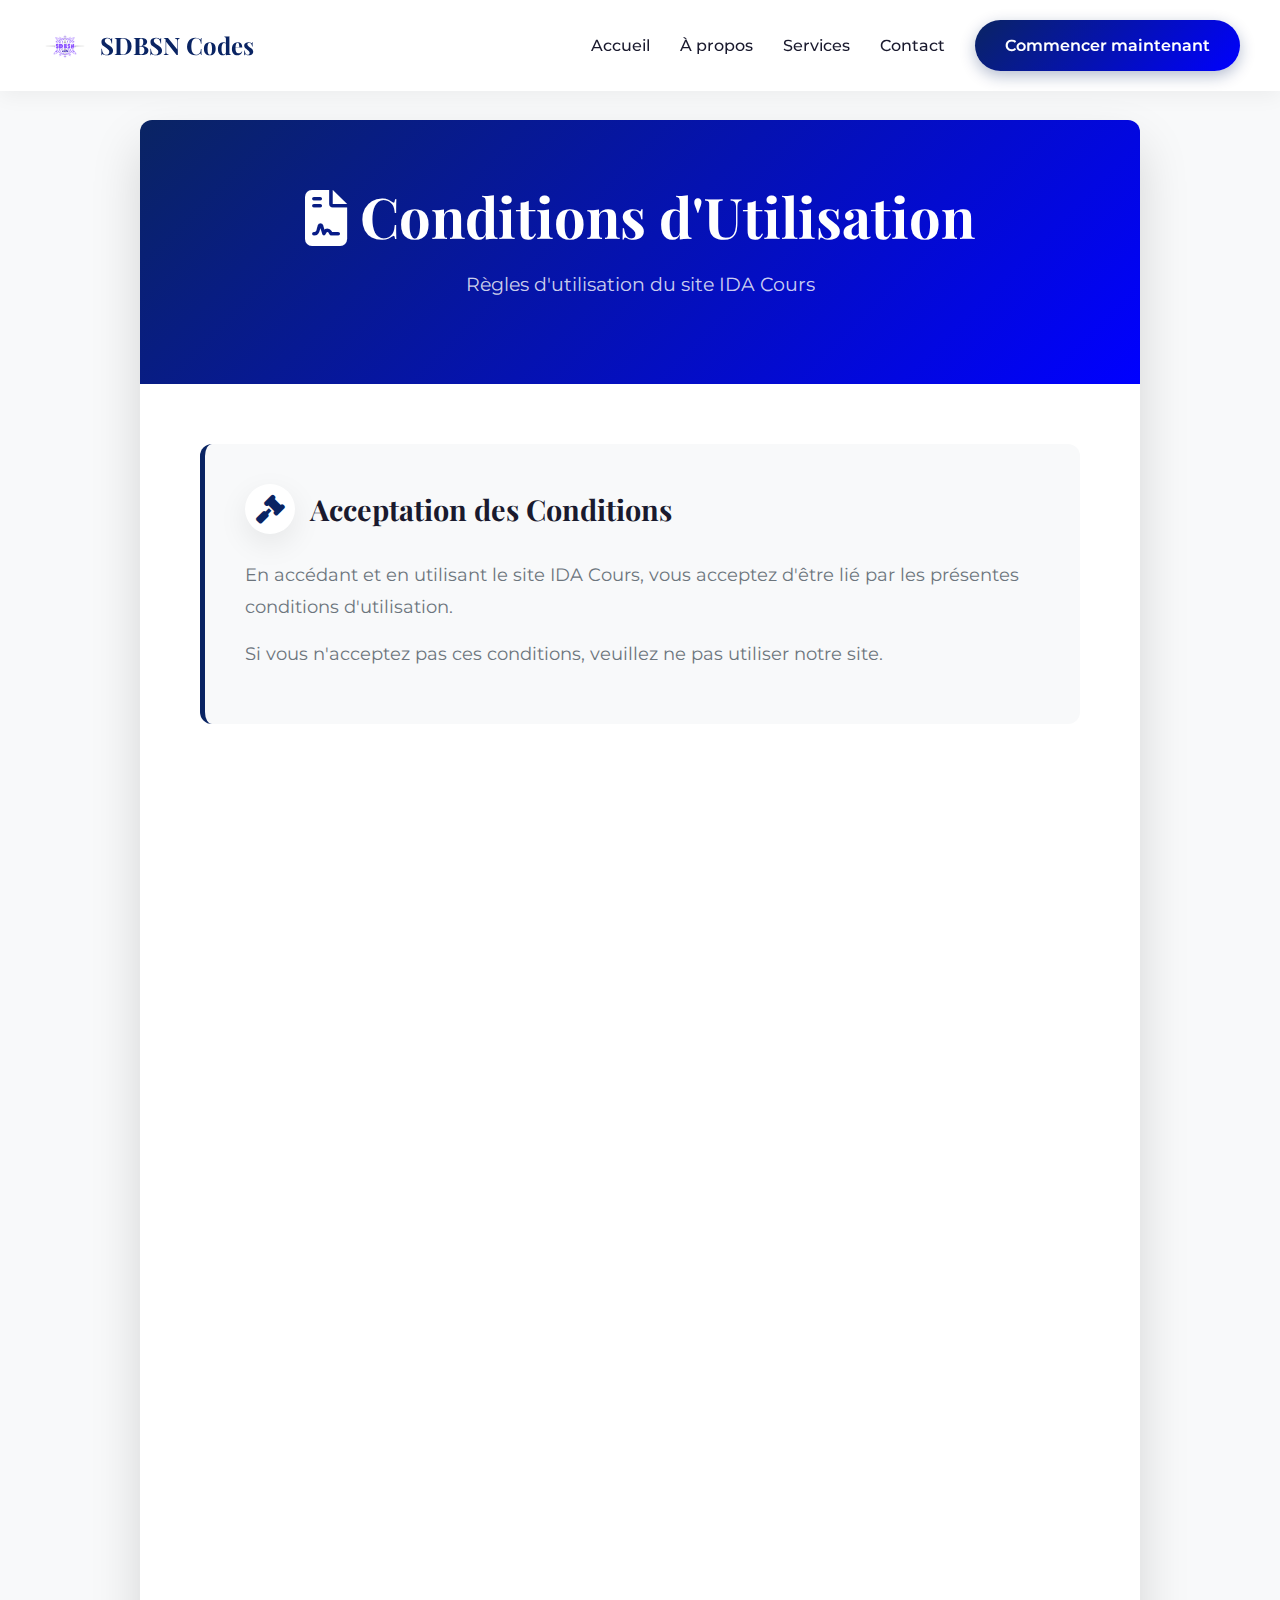
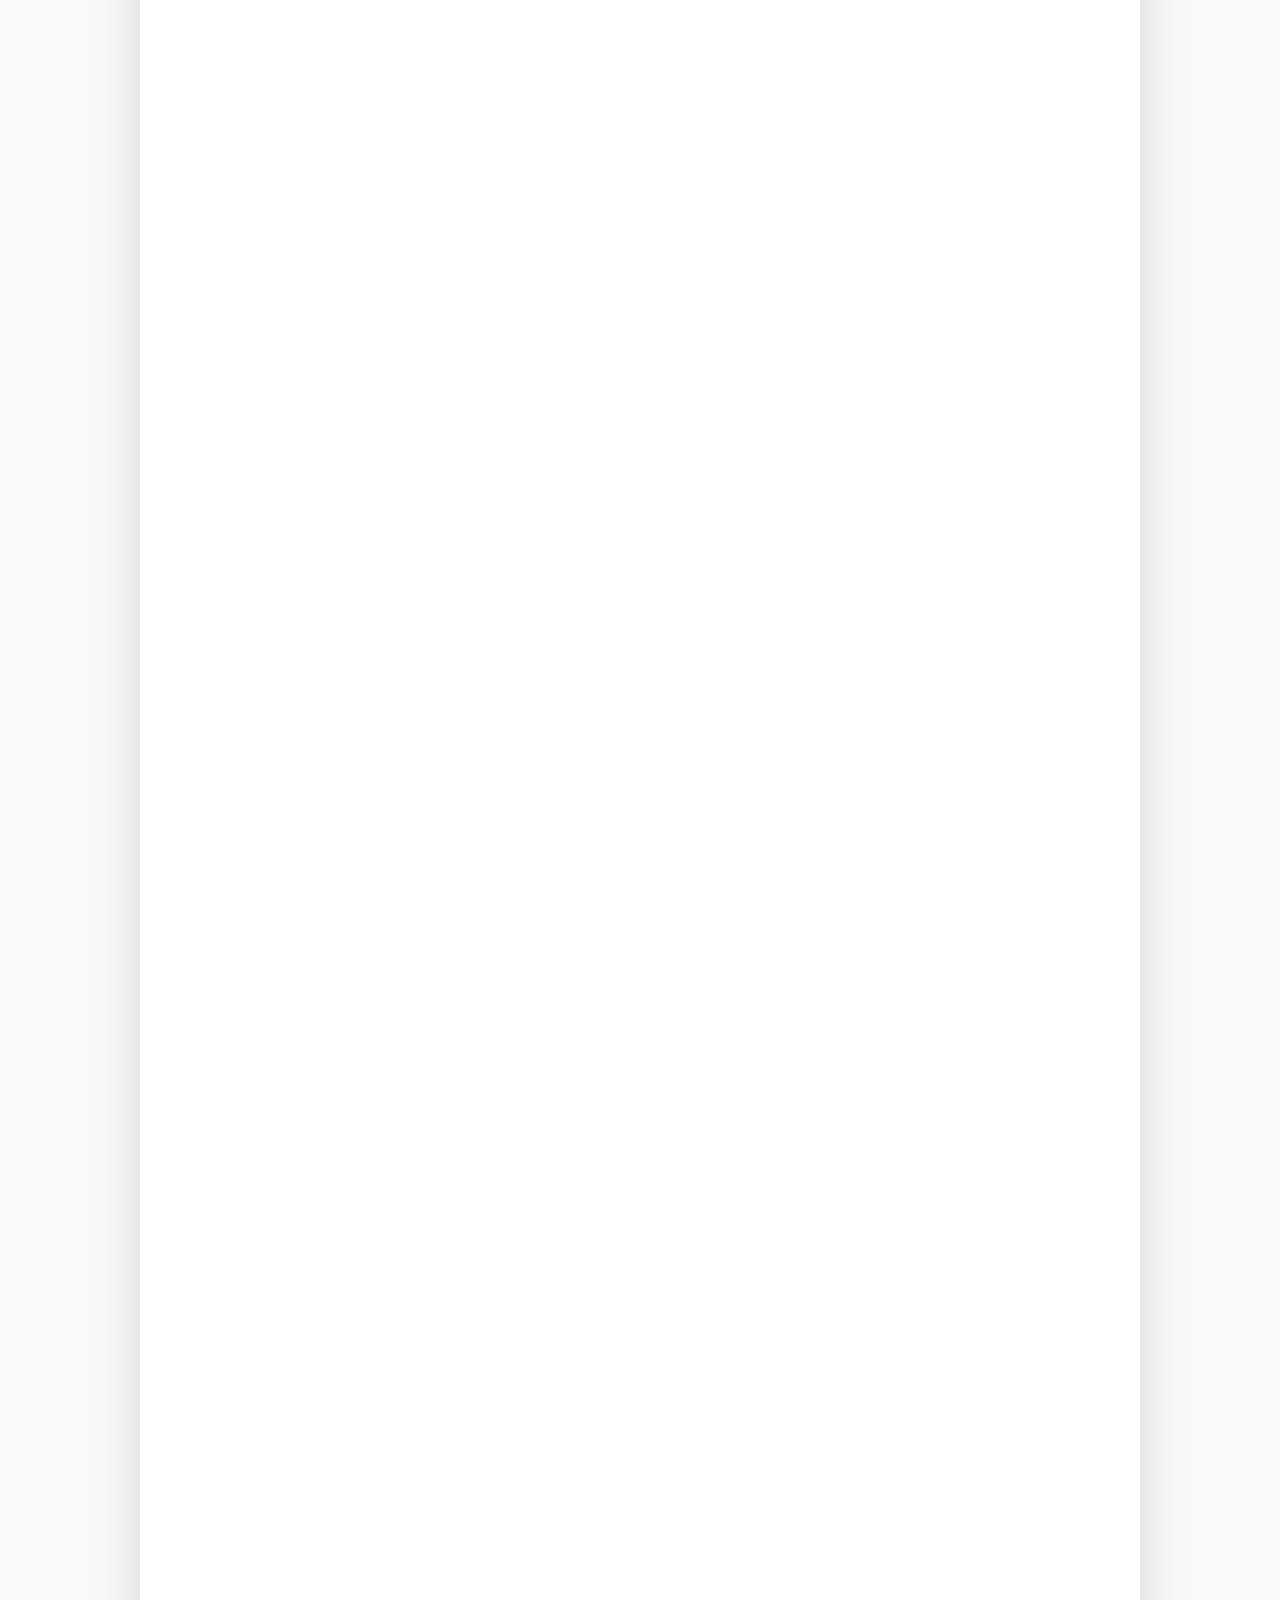
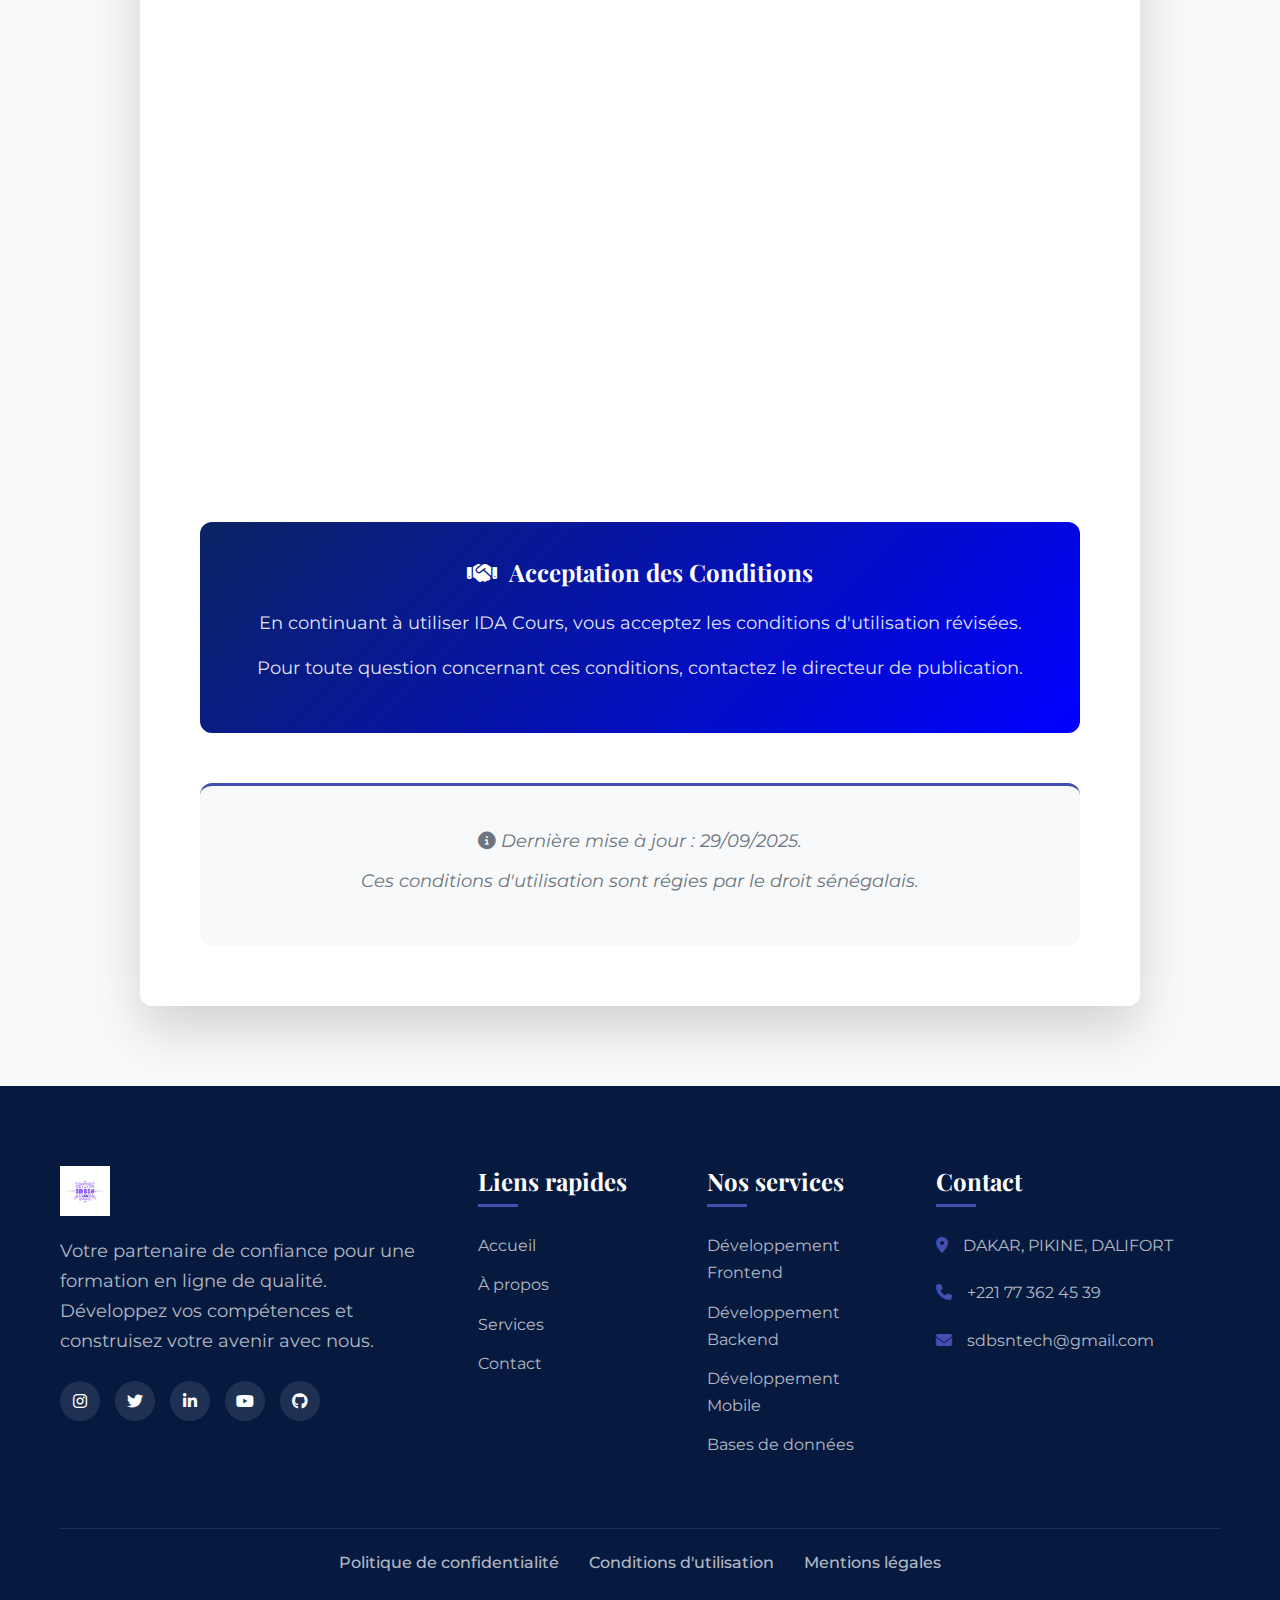
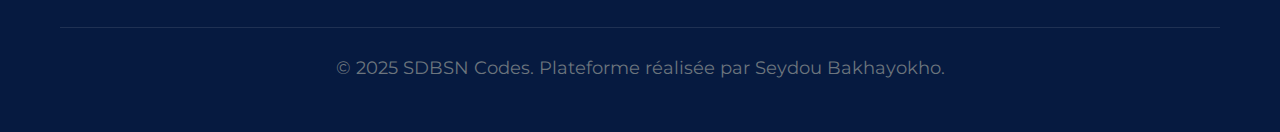
<file: condiotion.htm>
<!DOCTYPE html>
<html lang="fr">
<head>
    <script async src="https://pagead2.googlesyndication.com/pagead/js/adsbygoogle.js?client=ca-pub-3942650991755175"
     crossorigin="anonymous"></script>
    <meta name="google-site-verification" content="w1WK4nbTuDnvjHJNmmbSghgSV8akwX1GuZ9haPwgoK4" />
    <meta charset="UTF-8">
    <meta name="viewport" content="width=device-width, initial-scale=1.0">
     <!--ajout de la balise meta de google-->
    <meta name="google-site-verification" content="w1WK4nbTuDnvjHJNmmbSghgSV8akwX1GuZ9haPwgoK4" />
    <title>Conditions d'Utilisation - IDA Cours</title>
    <link rel="stylesheet" href="https://cdnjs.cloudflare.com/ajax/libs/font-awesome/6.4.0/css/all.min.css">
    <link rel="preconnect" href="https://fonts.googleapis.com">
    <link rel="preconnect" href="https://fonts.gstatic.com" crossorigin>
    <link href="https://fonts.googleapis.com/css2?family=Montserrat:wght@300;400;500;600;700;800&family=Playfair+Display:wght@400;500;600;700&display=swap" rel="stylesheet">
    <style>
        /* ===== VARIABLES ET RESET ===== */
        :root {
            --primary: #0A2463;
            --primary-light: blue;
            --primary-dark: #061A40;
            --secondary: #474eb1ff;
            --accent: #EF476F;
            --text: #1A1A2E;
            --text-light: #6C757D;
            --light: #F8F9FA;
            --white: #FFFFFF;
            --gradient: linear-gradient(135deg, var(--primary) 0%, var(--primary-light) 100%);
            --gradient-secondary: linear-gradient(135deg, var(--secondary) 0%, blue 100%);
            --shadow: 0 10px 30px rgba(0, 0, 0, 0.08);
            --shadow-lg: 0 25px 50px rgba(0, 0, 0, 0.15);
            --radius: 12px;
            --transition: all 0.4s cubic-bezier(0.175, 0.885, 0.32, 1.275);
        }

        * {
            margin: 0;
            padding: 0;
            box-sizing: border-box;
        }

        html {
            scroll-behavior: smooth;
            font-size: 16px;
        }

        body {
            font-family: 'Montserrat', sans-serif;
            line-height: 1.7;
            color: var(--text);
            background-color: var(--light);
            overflow-x: hidden;
        }

        h1, h2, h3, h4, h5 {
            font-family: 'Playfair Display', serif;
            font-weight: 700;
            line-height: 1.3;
            margin-bottom: 1rem;
        }

        h1 {
            font-size: 3rem;
        }

        h2 {
            font-size: 2.2rem;
        }

        h3 {
            font-size: 1.5rem;
        }

        p {
            margin-bottom: 1.5rem;
            color: var(--text-light);
            font-size: 1.1rem;
        }

        a {
            text-decoration: none;
            color: inherit;
            transition: var(--transition);
        }

        ul {
            list-style: none;
        }

        img {
            max-width: 100%;
            height: auto;
            display: block;
        }

        .container {
            width: 100%;
            max-width: 1200px;
            margin: 0 auto;
            padding: 0 20px;
        }

        section {
            padding: 100px 0;
            position: relative;
        }

        /* ===== HEADER ===== */
        header {
            position: fixed;
            top: 0;
            left: 0;
            width: 100%;
            z-index: 1000;
            background: rgba(255, 255, 255, 0.95);
            backdrop-filter: blur(10px);
            box-shadow: 0 5px 20px rgba(0, 0, 0, 0.05);
            transition: var(--transition);
        }

        header.scrolled {
            padding: 10px 0;
            background: rgba(255, 255, 255, 0.98);
        }

        .header-container {
            display: flex;
            justify-content: space-between;
            align-items: center;
            padding: 20px 0;
            transition: var(--transition);
        }

        .logo {
            display: flex;
            align-items: center;
        }

        .logo img {
            height: 50px;
            transition: var(--transition);
        }

        header.scrolled .logo img {
            height: 40px;
        }

        .logo-text {
            font-family: 'Playfair Display', serif;
            font-weight: 700;
            font-size: 1.5rem;
            margin-left: 10px;
            color: var(--primary);
        }

        .nav-menu {
            display: flex;
            align-items: center;
        }

        .nav-list {
            display: flex;
            gap: 30px;
        }

        .nav-link {
            font-weight: 500;
            position: relative;
            padding: 5px 0;
        }

        .nav-link::after {
            content: '';
            position: absolute;
            bottom: 0;
            left: 0;
            width: 0;
            height: 2px;
            background: var(--secondary);
            transition: var(--transition);
        }

        .nav-link:hover::after,
        .nav-link.active::after {
            width: 100%;
        }

        .nav-cta {
            margin-left: 30px;
        }

        .btn {
            display: inline-block;
            padding: 12px 30px;
            border-radius: 50px;
            font-weight: 600;
            text-align: center;
            cursor: pointer;
            transition: var(--transition);
            border: none;
            font-family: 'Montserrat', sans-serif;
            font-size: 1rem;
        }

        .btn-primary {
            background: var(--gradient);
            color: var(--white);
            box-shadow: 0 5px 15px rgba(10, 36, 99, 0.3);
        }

        .btn-primary:hover {
            transform: translateY(-3px);
            box-shadow: 0 10px 25px rgba(10, 36, 99, 0.4);
        }

        .mobile-toggle {
            display: none;
            font-size: 1.5rem;
            cursor: pointer;
            color: var(--primary);
        }

        /* ===== CONDITIONS D'UTILISATION ===== */
        .terms-container {
            max-width: 1000px;
            margin: 120px auto 40px;
            background: var(--white);
            border-radius: var(--radius);
            box-shadow: var(--shadow-lg);
            overflow: hidden;
            animation: fadeInUp 0.8s ease-out;
        }

        .terms-header {
            background: var(--gradient);
            color: var(--white);
            padding: 60px 40px;
            text-align: center;
            position: relative;
            overflow: hidden;
        }

        .terms-header::before {
            content: '';
            position: absolute;
            top: 0;
            left: 0;
            width: 100%;
            height: 100%;
            background: url('https://images.unsplash.com/photo-1589829545856-d10d557cf95f?ixlib=rb-4.0.3&ixid=M3wxMjA3fDB8MHxwaG90by1wYWdlfHx8fGVufDB8fHx8fA%3D%3D&auto=format&fit=crop&w=2070&q=80') no-repeat center center/cover;
            opacity: 0.1;
        }

        .terms-header h1 {
            font-size: 3.5rem;
            margin-bottom: 15px;
            position: relative;
            z-index: 1;
        }

        .terms-header p {
            font-size: 1.2rem;
            opacity: 0.9;
            color: rgba(255, 255, 255, 0.9);
            position: relative;
            z-index: 1;
        }

        .terms-content {
            padding: 60px;
        }

        .terms-section {
            margin-bottom: 40px;
            padding: 40px;
            border-radius: var(--radius);
            background: var(--light);
            border-left: 5px solid var(--primary);
            transition: var(--transition);
            animation: fadeInUp 0.6s ease-out;
        }

        .terms-section:nth-child(2) { animation-delay: 0.1s; }
        .terms-section:nth-child(3) { animation-delay: 0.2s; }
        .terms-section:nth-child(4) { animation-delay: 0.3s; }
        .terms-section:nth-child(5) { animation-delay: 0.4s; }
        .terms-section:nth-child(6) { animation-delay: 0.5s; }

        .terms-section:hover {
            transform: translateY(-5px);
            box-shadow: var(--shadow);
        }

        .terms-section h2 {
            color: var(--text);
            margin-bottom: 25px;
            font-size: 1.8rem;
            display: flex;
            align-items: center;
            gap: 15px;
        }

        .terms-section h2 i {
            color: var(--primary);
            width: 50px;
            height: 50px;
            background: var(--white);
            border-radius: 50%;
            display: flex;
            justify-content: center;
            align-items: center;
            box-shadow: var(--shadow);
        }

        .terms-section p, .terms-section ul {
            margin-bottom: 15px;
            color: var(--text-light);
            font-size: 1.1rem;
            line-height: 1.8;
        }

        .terms-section ul {
            padding-left: 20px;
            list-style-type: disc;
        }

        .terms-section li {
            margin-bottom: 10px;
            padding-left: 10px;
        }

        .terms-section strong {
            color: var(--primary);
        }

        .warning-box {
            background: #fff3cd;
            border: 2px solid var(--secondary);
            border-radius: var(--radius);
            padding: 25px;
            margin: 25px 0;
        }

        .warning-box h3 {
            color: #856404;
            margin-bottom: 15px;
            display: flex;
            align-items: center;
            gap: 12px;
            font-size: 1.3rem;
        }

        .warning-box h3 i {
            color: var(--accent);
        }

        .rules-grid {
            display: grid;
            grid-template-columns: repeat(auto-fit, minmax(280px, 1fr));
            gap: 25px;
            margin-top: 35px;
        }

        .rule-card {
            background: var(--white);
            padding: 30px;
            border-radius: var(--radius);
            border: 2px solid #e9ecef;
            transition: var(--transition);
            text-align: center;
        }

        .rule-card:hover {
            border-color: var(--primary);
            transform: translateY(-5px);
            box-shadow: var(--shadow);
        }

        .rule-card i {
            font-size: 2.5rem;
            color: var(--primary);
            margin-bottom: 20px;
        }

        .rule-card h3 {
            color: var(--primary);
            margin-bottom: 15px;
            font-size: 1.3rem;
        }

        .rule-card p {
            color: var(--text-light);
            margin-bottom: 0;
        }

        .acceptance-box {
            background: var(--gradient);
            color: var(--white);
            padding: 35px;
            border-radius: var(--radius);
            margin-top: 40px;
            text-align: center;
        }

        .acceptance-box h3 {
            color: var(--white);
            margin-bottom: 20px;
            display: flex;
            align-items: center;
            justify-content: center;
            gap: 12px;
        }

        .acceptance-box p {
            color: rgba(255, 255, 255, 0.9);
            margin-bottom: 15px;
        }

        .footer-note {
            text-align: center;
            padding: 40px;
            background: var(--light);
            margin-top: 50px;
            border-radius: var(--radius);
            color: var(--text-light);
            font-style: italic;
            border-top: 3px solid var(--secondary);
        }

        .footer-note p {
            margin-bottom: 10px;
        }

        /* ===== FOOTER ===== */
        footer {
            background: var(--primary-dark);
            color: var(--white);
            position: relative;
            overflow: hidden;
            margin-top: 80px;
        }

        .footer-wave {
            position: absolute;
            top: -50px;
            left: 0;
            width: 100%;
            height: 50px;
            background: url('data:image/svg+xml;utf8,<svg xmlns="http://www.w3.org/2000/svg" viewBox="0 0 1200 120" preserveAspectRatio="none"><path d="M321.39,56.44c58-10.79,114.16-30.13,172-41.86,82.39-16.72,168.19-17.73,250.45-.39C823.78,31,906.67,72,985.66,92.83c70.05,18.48,146.53,26.09,214.34,3V0H0V27.35A600.21,600.21,0,0,0,321.39,56.44Z" fill="%23ffffff"></path></svg>');
            background-size: cover;
        }

        .footer-content {
            padding: 80px 0 40px;
        }

        .footer-grid {
            display: grid;
            grid-template-columns: 2fr 1fr 1fr 1.5fr;
            gap: 40px;
        }

        .footer-logo {
            margin-bottom: 20px;
        }

        .footer-logo img {
            height: 50px;
        }

        .footer-about p {
            color: rgba(255, 255, 255, 0.7);
            margin-bottom: 25px;
        }

        .footer-social {
            display: flex;
            gap: 15px;
        }

        .social-icon {
            width: 40px;
            height: 40px;
            background: rgba(255, 255, 255, 0.1);
            border-radius: 50%;
            display: flex;
            justify-content: center;
            align-items: center;
            transition: var(--transition);
        }

        .social-icon:hover {
            background: var(--secondary);
            transform: translateY(-3px);
        }

        .footer-links h3,
        .footer-contact h3 {
            color: var(--white);
            margin-bottom: 25px;
            position: relative;
            padding-bottom: 10px;
        }

        .footer-links h3::after,
        .footer-contact h3::after {
            content: '';
            position: absolute;
            bottom: 0;
            left: 0;
            width: 40px;
            height: 3px;
            background: var(--secondary);
        }

        .footer-links ul {
            display: flex;
            flex-direction: column;
            gap: 12px;
        }

        .footer-links a {
            color: rgba(255, 255, 255, 0.7);
            transition: var(--transition);
        }

        .footer-links a:hover {
            color: var(--secondary);
            padding-left: 5px;
        }

        .contact-item {
            display: flex;
            align-items: flex-start;
            margin-bottom: 20px;
        }

        .contact-item i {
            color: var(--secondary);
            margin-right: 15px;
            margin-top: 5px;
        }

        .contact-item span {
            color: rgba(255, 255, 255, 0.7);
        }

        .legal-links {
            display: flex;
            justify-content: center;
            gap: 30px;
            margin: 30px 0;
            padding: 20px;
            border-top: 1px solid rgba(255, 255, 255, 0.1);
        }

        .legal-links a {
            color: rgba(255, 255, 255, 0.7);
            transition: var(--transition);
            font-weight: 500;
        }

        .legal-links a:hover {
            color: var(--secondary);
        }

        .footer-bottom {
            text-align: center;
            padding: 25px 0;
            border-top: 1px solid rgba(255, 255, 255, 0.1);
            color: rgba(255, 255, 255, 0.5);
            font-size: 0.9rem;
        }

        /* ===== BACK TO TOP ===== */
        .back-to-top {
            position: fixed;
            bottom: 30px;
            right: 30px;
            width: 50px;
            height: 50px;
            background: var(--gradient);
            color: var(--white);
            border-radius: 50%;
            display: flex;
            justify-content: center;
            align-items: center;
            box-shadow: var(--shadow);
            cursor: pointer;
            opacity: 0;
            visibility: hidden;
            transition: var(--transition);
            z-index: 99;
        }

        .back-to-top.visible {
            opacity: 1;
            visibility: visible;
        }

        .back-to-top:hover {
            transform: translateY(-5px);
        }

        /* ===== ANIMATIONS ===== */
        @keyframes fadeInUp {
            from {
                opacity: 0;
                transform: translateY(30px);
            }
            to {
                opacity: 1;
                transform: translateY(0);
            }
        }

        /* ===== RESPONSIVE STYLES ===== */
        @media (max-width: 1200px) {
            h1 {
                font-size: 2.5rem;
            }
            
            h2 {
                font-size: 2rem;
            }
        }

        @media (max-width: 992px) {
            .footer-grid {
                grid-template-columns: 1fr 1fr;
            }
            
            .mobile-toggle {
                display: block;
            }
            
            .nav-menu {
                position: fixed;
                top: 80px;
                left: -100%;
                width: 80%;
                height: calc(100vh - 80px);
                background: var(--white);
                flex-direction: column;
                align-items: flex-start;
                padding: 40px;
                box-shadow: var(--shadow-lg);
                transition: var(--transition);
            }
            
            .nav-menu.active {
                left: 0;
            }
            
            .nav-list {
                flex-direction: column;
                width: 100%;
                margin-bottom: 30px;
            }
            
            .nav-cta {
                margin-left: 0;
                width: 100%;
            }
            
            .nav-cta .btn {
                width: 100%;
            }
        }

        @media (max-width: 768px) {
            .terms-content {
                padding: 40px 25px;
            }
            
            .terms-header {
                padding: 40px 25px;
            }
            
            .terms-header h1 {
                font-size: 2.5rem;
            }
            
            .terms-section {
                padding: 30px;
            }
            
            .rules-grid {
                grid-template-columns: 1fr;
            }
            
            .footer-grid {
                grid-template-columns: 1fr;
            }
            
            .legal-links {
                flex-direction: column;
                gap: 15px;
                text-align: center;
            }
        }

        @media (max-width: 576px) {
            h1 {
                font-size: 2rem;
            }
            
            h2 {
                font-size: 1.8rem;
            }
            
            .terms-header h1 {
                font-size: 2rem;
            }
            
            .container {
                padding: 0 15px;
            }
            
            .terms-section {
                padding: 25px 20px;
            }
        }
    </style>
</head>
<body>
    <!-- Header -->
    <header id="header">
        <div class="container header-container">
            <div class="logo">
                <img src="assettes/sdbsn.png" alt="SDBSN Codes Logo">
                <span class="logo-text">SDBSN Codes</span>
            </div>
            
            <div class="mobile-toggle" id="mobileToggle">
                <i class="fas fa-bars"></i>
            </div>
            
            <nav class="nav-menu" id="navMenu">
                <ul class="nav-list">
                    <li><a href="index.htm" class="nav-link">Accueil</a></li>
                    <li><a href="index.htm#about" class="nav-link">À propos</a></li>
                    <li><a href="index.htm#services" class="nav-link">Services</a></li>
                    <li><a href="index.htm#contact" class="nav-link">Contact</a></li>
                </ul>
                <div class="nav-cta">
                    <a href="https://sdbsn-codes.netlify.app/" class="btn btn-primary">Commencer maintenant</a>
                </div>
            </nav>
        </div>
    </header>

    <!-- Conditions d'Utilisation -->
    <div class="terms-container">
        <div class="terms-header">
            <h1><i class="fas fa-file-contract"></i> Conditions d'Utilisation</h1>
            <p>Règles d'utilisation du site IDA Cours</p>
        </div>

        <div class="terms-content">
            <div class="terms-section">
                <h2><i class="fas fa-gavel"></i> Acceptation des Conditions</h2>
                <p>En accédant et en utilisant le site IDA Cours, vous acceptez d'être lié par les présentes conditions d'utilisation.</p>
                <p>Si vous n'acceptez pas ces conditions, veuillez ne pas utiliser notre site.</p>
            </div>

            <div class="terms-section">
                <h2><i class="fas fa-user-graduate"></i> Utilisation du Site</h2>
                <p>IDA Cours est une plateforme éducative destinée à :</p>
                <ul>
                    <li>L'apprentissage en ligne</li>
                    <li>Le partage de connaissances</li>
                    <li>La formation continue</li>
                </ul>
                
                <div class="warning-box">
                    <h3><i class="fas fa-exclamation-triangle"></i> Restrictions d'usage</h3>
                    <p>Il est interdit d'utiliser le site pour :</p>
                    <ul>
                        <li>Des activités illégales ou frauduleuses</li>
                        <li>La diffusion de contenu malveillant</li>
                        <li>Le spam ou le harcèlement</li>
                        <li>La violation des droits de propriété intellectuelle</li>
                    </ul>
                </div>
            </div>

            <div class="terms-section">
                <h2><i class="fas fa-copyright"></i> Propriété Intellectuelle</h2>
                <p>Tous les contenus présents sur IDA Cours (textes, images, vidéos, code) sont protégés par le droit d'auteur.</p>
                <p><strong>Vous êtes autorisé à :</strong></p>
                <ul>
                    <li>Consulter le contenu pour usage personnel</li>
                    <li>Partager les liens vers nos pages</li>
                    <li>Citer nos contenus avec attribution</li>
                </ul>
                <p><strong>Vous n'êtes pas autorisé à :</strong></p>
                <ul>
                    <li>Copier ou redistribuer le contenu sans autorisation</li>
                    <li>Utiliser le contenu à des fins commerciales</li>
                    <li>Modifier ou transformer nos contenus</li>
                </ul>
            </div>

            <div class="terms-section">
                <h2><i class="fas fa-exclamation-circle"></i> Limitations de Responsabilité</h2>
                <p>IDA Cours s'efforce de fournir des informations exactes mais ne peut garantir l'exactitude complète de tous les contenus.</p>
                
                <div class="rules-grid">
                    <div class="rule-card">
                        <i class="fas fa-info-circle"></i>
                        <h3>Information Éducative</h3>
                        <p>Le contenu est fourni à titre informatif et éducatif uniquement.</p>
                    </div>
                    <div class="rule-card">
                        <i class="fas fa-laptop-code"></i>
                        <h3>Disponibilité du Service</h3>
                        <p>Nous ne garantissons pas une disponibilité continue et sans interruption du site.</p>
                    </div>
                    <div class="rule-card">
                        <i class="fas fa-shield-alt"></i>
                        <h3>Sécurité</h3>
                        <p>Nous mettons en œuvre des mesures de sécurité mais ne pouvons garantir une protection absolue.</p>
                    </div>
                </div>
            </div>

            <div class="terms-section">
                <h2><i class="fas fa-link"></i> Liens Externes</h2>
                <p>Notre site peut contenir des liens vers des sites tiers. Nous ne sommes pas responsables :</p>
                <ul>
                    <li>Du contenu des sites tiers</li>
                    <li>De leurs pratiques de confidentialité</li>
                    <li>De leur disponibilité</li>
                </ul>
            </div>

            <div class="terms-section">
                <h2><i class="fas fa-balance-scale"></i> Modifications des Conditions</h2>
                <p>Nous nous réservons le droit de modifier ces conditions d'utilisation à tout moment.</p>
                <p>Les modifications prendront effet dès leur publication sur le site.</p>
                <p>Il est de votre responsabilité de consulter régulièrement cette page.</p>
            </div>

            <div class="acceptance-box">
                <h3><i class="fas fa-handshake"></i> Acceptation des Conditions</h3>
                <p>En continuant à utiliser IDA Cours, vous acceptez les conditions d'utilisation révisées.</p>
                <p>Pour toute question concernant ces conditions, contactez le directeur de publication.</p>
            </div>

            <div class="footer-note">
                <p><i class="fas fa-info-circle"></i> Dernière mise à jour : 29/09/2025.</p>
                <p>Ces conditions d'utilisation sont régies par le droit sénégalais.</p>
            </div>
        </div>
    </div>

    <!-- Footer -->
     <footer class="modern-footer">
        <div class="footer-wave"></div>
        <div class="container">
            <div class="footer-content">
                <div class="footer-grid">
                    <div class="footer-about">
                        <div class="footer-logo">
                            <img src="assettes/sdbsn.png" alt="SDBSN Codes Logo">
                        </div>
                        <p>Votre partenaire de confiance pour une formation en ligne de qualité. Développez vos compétences et construisez votre avenir avec nous.</p>
                        <div class="footer-social">
                            <a href="https://www.instagram.com/princeseydoubhk" class="social-icon" target="_blank" aria-label="Instagram">
                                <i class="fab fa-instagram"></i>
                            </a>
                            <a href="https://twitter.com/Sdbsntech" class="social-icon" target="_blank" aria-label="Twitter">
                                <i class="fab fa-twitter"></i>
                            </a>
                            <a href="https://www.linkedin.com/in/seydou-bakhayokho-864070343" class="social-icon" target="_blank" aria-label="LinkedIn">
                                <i class="fab fa-linkedin-in"></i>
                            </a>
                            <a href="https://www.youtube.com/channel/UCCZJBOaAPdAoTiD-iJ2ftkg" class="social-icon" target="_blank" aria-label="YouTube">
                                <i class="fab fa-youtube"></i>
                            </a>
                            <a href="https://github.com/Sdbsntech" class="social-icon" target="_blank" aria-label="GitHub">
                                <i class="fab fa-github"></i>
                            </a>
                        </div>
                    </div>
                    
                    <div class="footer-links">
                        <h3>Liens rapides</h3>
                        <ul>
                            <li><a href="index.htm">Accueil</a></li>
                            <li><a href="index.htm#about">À propos</a></li>
                            <li><a href="index.htm#services">Services</a></li>
                            <li><a href="index.htm#contact">Contact</a></li>
                        </ul>
                    </div>
                    
                    <div class="footer-links">
                        <h3>Nos services</h3>
                        <ul>
                            <li><a href="index.htm#services">Développement Frontend</a></li>
                            <li><a href="index.htm#services">Développement Backend</a></li>
                            <li><a href="index.htm#services">Développement Mobile</a></li>
                            <li><a href="index.htm#services">Bases de données</a></li>
                        </ul>
                    </div>
                    
                    <div class="footer-contact">
                        <h3>Contact</h3>
                        <div class="contact-item">
                            <i class="fas fa-map-marker-alt"></i>
                            <span>DAKAR, PIKINE, DALIFORT</span>
                        </div>
                        <div class="contact-item">
                            <i class="fas fa-phone"></i>
                            <span>+221 77 362 45 39</span>
                        </div>
                        <div class="contact-item">
                            <i class="fas fa-envelope"></i>
                            <span>sdbsntech@gmail.com</span>
                        </div>
                    </div>
                </div>
            </div>
            
            <div class="legal-links">
                <a href="plitiquedeconfi.html">Politique de confidentialité</a>
                <a href="condiotion.htm">Conditions d'utilisation</a>
                <a href="mention_legale.html">Mentions légales</a>
            </div>
            
            <div class="footer-bottom">
                <p>&copy; 2025 SDBSN Codes. Plateforme réalisée par Seydou Bakhayokho.</p>
            </div>
        </div>
    </footer>
<script src=""></script>
    <!-- Back to Top -->
    <div class="back-to-top" id="backToTop">
        <i class="fas fa-chevron-up"></i>
    </div>

    <script>
        // Header scroll effect
        window.addEventListener('scroll', function() {
            const header = document.getElementById('header');
            if (window.scrollY > 100) {
                header.classList.add('scrolled');
            } else {
                header.classList.remove('scrolled');
            }
            
            // Back to top button
            const backToTop = document.getElementById('backToTop');
            if (window.scrollY > 500) {
                backToTop.classList.add('visible');
            } else {
                backToTop.classList.remove('visible');
            }
        });

        // Mobile menu toggle
        const mobileToggle = document.getElementById('mobileToggle');
        const navMenu = document.getElementById('navMenu');
        
        mobileToggle.addEventListener('click', function() {
            navMenu.classList.toggle('active');
            mobileToggle.innerHTML = navMenu.classList.contains('active') ? 
                '<i class="fas fa-times"></i>' : '<i class="fas fa-bars"></i>';
        });

        // Close mobile menu when clicking on a link
        const navLinks = document.querySelectorAll('.nav-link');
        navLinks.forEach(link => {
            link.addEventListener('click', function() {
                navMenu.classList.remove('active');
                mobileToggle.innerHTML = '<i class="fas fa-bars"></i>';
            });
        });

        // Back to top
        const backToTop = document.getElementById('backToTop');
        backToTop.addEventListener('click', function() {
            window.scrollTo({
                top: 0,
                behavior: 'smooth'
            });
        });

        // Animation au scroll
        const observerOptions = {
            threshold: 0.1,
            rootMargin: '0px 0px -50px 0px'
        };

        const observer = new IntersectionObserver((entries) => {
            entries.forEach(entry => {
                if (entry.isIntersecting) {
                    entry.target.style.opacity = '1';
                    entry.target.style.transform = 'translateY(0)';
                }
            });
        }, observerOptions);

        // Observer toutes les sections
        document.querySelectorAll('.terms-section, .rule-card').forEach(element => {
            element.style.opacity = '0';
            element.style.transform = 'translateY(30px)';
            element.style.transition = 'opacity 0.6s ease, transform 0.6s ease';
            observer.observe(element);
        });
    </script>
</body>
</html>
</file>
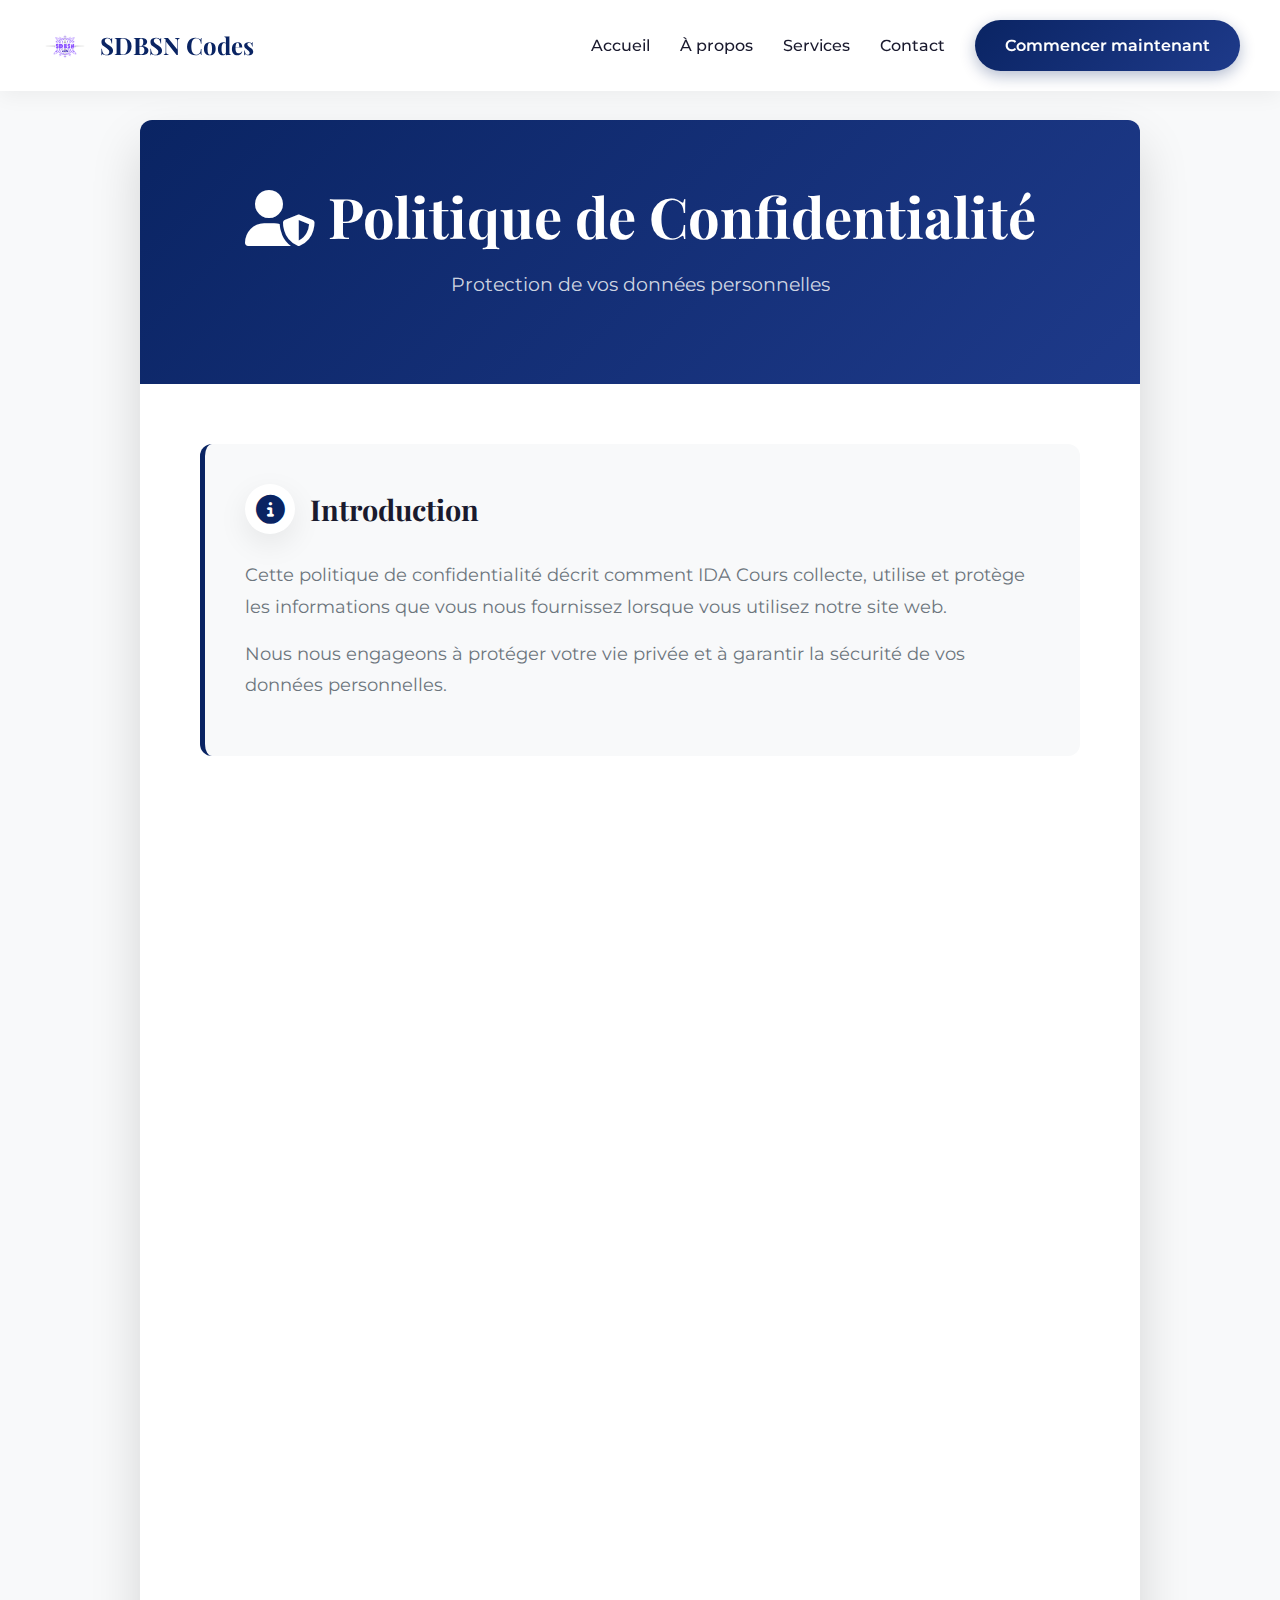
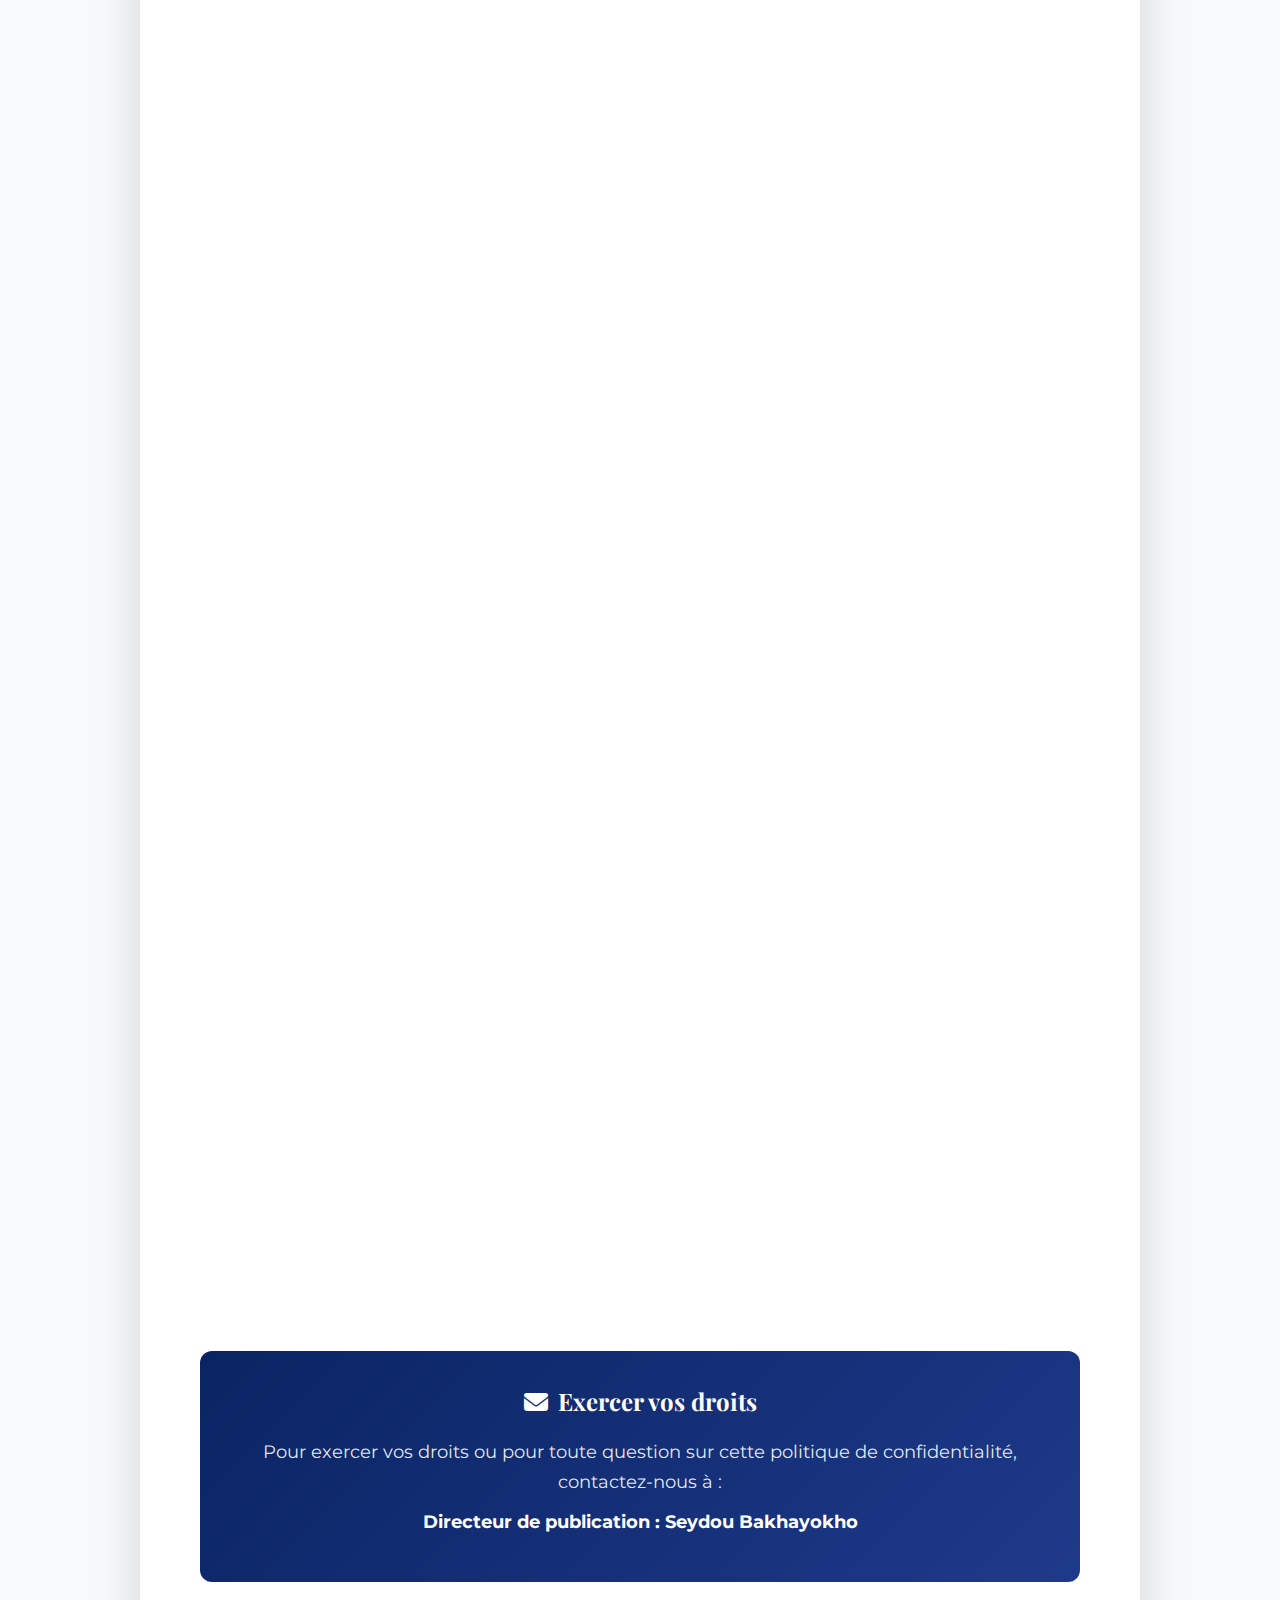
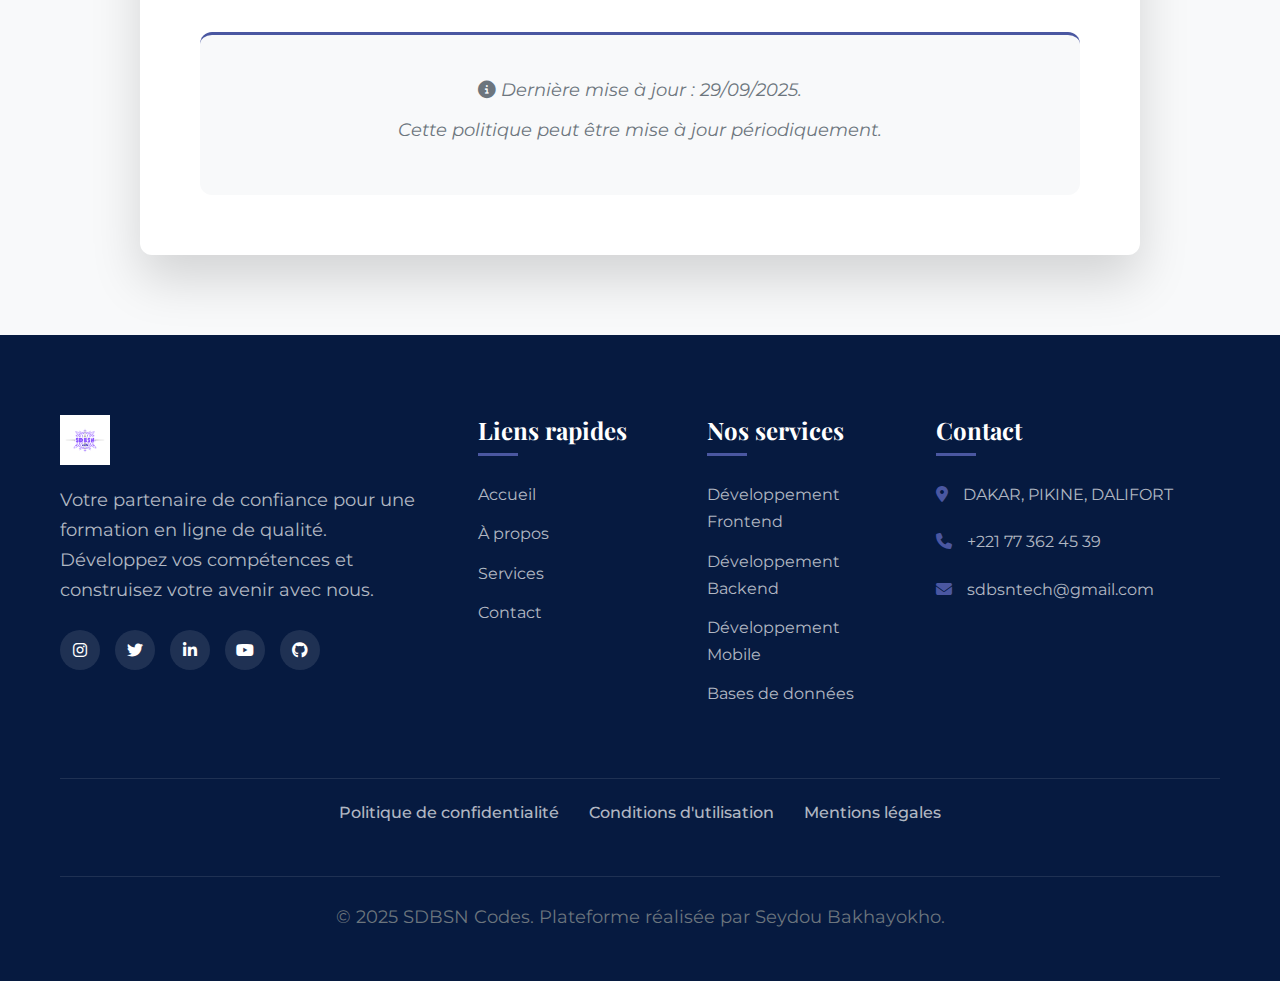
<file: plitiquedeconfi.html>
<!DOCTYPE html>
<html lang="fr">
<head>
    <script async src="https://pagead2.googlesyndication.com/pagead/js/adsbygoogle.js?client=ca-pub-3942650991755175"
     crossorigin="anonymous"></script>
    <meta name="google-site-verification" content="w1WK4nbTuDnvjHJNmmbSghgSV8akwX1GuZ9haPwgoK4" />
    <meta charset="UTF-8">
    <meta name="viewport" content="width=device-width, initial-scale=1.0">
     <!--ajout de la balise meta de google-->
    <meta name="google-site-verification" content="w1WK4nbTuDnvjHJNmmbSghgSV8akwX1GuZ9haPwgoK4" />
    <title>Politique de Confidentialité - IDA Cours</title>
    <link rel="stylesheet" href="https://cdnjs.cloudflare.com/ajax/libs/font-awesome/6.4.0/css/all.min.css">
    <link rel="preconnect" href="https://fonts.googleapis.com">
    <link rel="preconnect" href="https://fonts.gstatic.com" crossorigin>
    <link href="https://fonts.googleapis.com/css2?family=Montserrat:wght@300;400;500;600;700;800&family=Playfair+Display:wght@400;500;600;700&display=swap" rel="stylesheet">
    <style>
        /* ===== VARIABLES ET RESET ===== */
        :root {
            --primary: #0A2463;
            --primary-light: #1E3A8A;
            --primary-dark: #061A40;
            --secondary: #4a57a1;
            --accent: #EF476F;
            --text: #1A1A2E;
            --text-light: #6C757D;
            --light: #F8F9FA;
            --white: #FFFFFF;
            --gradient: linear-gradient(135deg, var(--primary) 0%, var(--primary-light) 100%);
            --gradient-secondary: linear-gradient(135deg, var(--secondary) 0%, blue 100%);
            --shadow: 0 10px 30px rgba(0, 0, 0, 0.08);
            --shadow-lg: 0 25px 50px rgba(0, 0, 0, 0.15);
            --radius: 12px;
            --transition: all 0.4s cubic-bezier(0.175, 0.885, 0.32, 1.275);
        }

        * {
            margin: 0;
            padding: 0;
            box-sizing: border-box;
        }

        html {
            scroll-behavior: smooth;
            font-size: 16px;
        }

        body {
            font-family: 'Montserrat', sans-serif;
            line-height: 1.7;
            color: var(--text);
            background-color: var(--light);
            overflow-x: hidden;
        }

        h1, h2, h3, h4, h5 {
            font-family: 'Playfair Display', serif;
            font-weight: 700;
            line-height: 1.3;
            margin-bottom: 1rem;
        }

        h1 {
            font-size: 3rem;
        }

        h2 {
            font-size: 2.2rem;
        }

        h3 {
            font-size: 1.5rem;
        }

        p {
            margin-bottom: 1.5rem;
            color: var(--text-light);
            font-size: 1.1rem;
        }

        a {
            text-decoration: none;
            color: inherit;
            transition: var(--transition);
        }

        ul {
            list-style: none;
        }

        img {
            max-width: 100%;
            height: auto;
            display: block;
        }

        .container {
            width: 100%;
            max-width: 1200px;
            margin: 0 auto;
            padding: 0 20px;
        }

        section {
            padding: 100px 0;
            position: relative;
        }

        /* ===== HEADER ===== */
        header {
            position: fixed;
            top: 0;
            left: 0;
            width: 100%;
            z-index: 1000;
            background: rgba(255, 255, 255, 0.95);
            backdrop-filter: blur(10px);
            box-shadow: 0 5px 20px rgba(0, 0, 0, 0.05);
            transition: var(--transition);
        }

        header.scrolled {
            padding: 10px 0;
            background: rgba(255, 255, 255, 0.98);
        }

        .header-container {
            display: flex;
            justify-content: space-between;
            align-items: center;
            padding: 20px 0;
            transition: var(--transition);
        }

        .logo {
            display: flex;
            align-items: center;
        }

        .logo img {
            height: 50px;
            transition: var(--transition);
        }

        header.scrolled .logo img {
            height: 40px;
        }

        .logo-text {
            font-family: 'Playfair Display', serif;
            font-weight: 700;
            font-size: 1.5rem;
            margin-left: 10px;
            color: var(--primary);
        }

        .nav-menu {
            display: flex;
            align-items: center;
        }

        .nav-list {
            display: flex;
            gap: 30px;
        }

        .nav-link {
            font-weight: 500;
            position: relative;
            padding: 5px 0;
        }

        .nav-link::after {
            content: '';
            position: absolute;
            bottom: 0;
            left: 0;
            width: 0;
            height: 2px;
            background: var(--secondary);
            transition: var(--transition);
        }

        .nav-link:hover::after,
        .nav-link.active::after {
            width: 100%;
        }

        .nav-cta {
            margin-left: 30px;
        }

        .btn {
            display: inline-block;
            padding: 12px 30px;
            border-radius: 50px;
            font-weight: 600;
            text-align: center;
            cursor: pointer;
            transition: var(--transition);
            border: none;
            font-family: 'Montserrat', sans-serif;
            font-size: 1rem;
        }

        .btn-primary {
            background: var(--gradient);
            color: var(--white);
            box-shadow: 0 5px 15px rgba(10, 36, 99, 0.3);
        }

        .btn-primary:hover {
            transform: translateY(-3px);
            box-shadow: 0 10px 25px rgba(10, 36, 99, 0.4);
        }

        .mobile-toggle {
            display: none;
            font-size: 1.5rem;
            cursor: pointer;
            color: var(--primary);
        }

        /* ===== POLITIQUE DE CONFIDENTIALITÉ ===== */
        .privacy-container {
            max-width: 1000px;
            margin: 120px auto 40px;
            background: var(--white);
            border-radius: var(--radius);
            box-shadow: var(--shadow-lg);
            overflow: hidden;
            animation: fadeInUp 0.8s ease-out;
        }

        .privacy-header {
            background: var(--gradient);
            color: var(--white);
            padding: 60px 40px;
            text-align: center;
            position: relative;
            overflow: hidden;
        }

        .privacy-header::before {
            content: '';
            position: absolute;
            top: 0;
            left: 0;
            width: 100%;
            height: 100%;
            background: url('https://images.unsplash.com/photo-1556075798-4825dfaaf498?ixlib=rb-4.0.3&ixid=M3wxMjA3fDB8MHxwaG90by1wYWdlfHx8fGVufDB8fHx8fA%3D%3D&auto=format&fit=crop&w=2076&q=80') no-repeat center center/cover;
            opacity: 0.1;
        }

        .privacy-header h1 {
            font-size: 3.5rem;
            margin-bottom: 15px;
            position: relative;
            z-index: 1;
        }

        .privacy-header p {
            font-size: 1.2rem;
            opacity: 0.9;
            color: rgba(255, 255, 255, 0.9);
            position: relative;
            z-index: 1;
        }

        .privacy-content {
            padding: 60px;
        }

        .privacy-section {
            margin-bottom: 40px;
            padding: 40px;
            border-radius: var(--radius);
            background: var(--light);
            border-left: 5px solid var(--primary);
            transition: var(--transition);
            animation: fadeInUp 0.6s ease-out;
        }

        .privacy-section:nth-child(2) { animation-delay: 0.1s; }
        .privacy-section:nth-child(3) { animation-delay: 0.2s; }
        .privacy-section:nth-child(4) { animation-delay: 0.3s; }
        .privacy-section:nth-child(5) { animation-delay: 0.4s; }

        .privacy-section:hover {
            transform: translateY(-5px);
            box-shadow: var(--shadow);
        }

        .privacy-section h2 {
            color: var(--text);
            margin-bottom: 25px;
            font-size: 1.8rem;
            display: flex;
            align-items: center;
            gap: 15px;
        }

        .privacy-section h2 i {
            color: var(--primary);
            width: 50px;
            height: 50px;
            background: var(--white);
            border-radius: 50%;
            display: flex;
            justify-content: center;
            align-items: center;
            box-shadow: var(--shadow);
        }

        .privacy-section p, .privacy-section ul {
            margin-bottom: 15px;
            color: var(--text-light);
            font-size: 1.1rem;
            line-height: 1.8;
        }

        .privacy-section ul {
            padding-left: 20px;
            list-style-type: disc;
        }

        .privacy-section li {
            margin-bottom: 10px;
            padding-left: 10px;
        }

        .data-table {
            width: 100%;
            border-collapse: collapse;
            margin: 25px 0;
            background: var(--white);
            border-radius: var(--radius);
            overflow: hidden;
            box-shadow: var(--shadow);
        }

        .data-table th, .data-table td {
            padding: 18px;
            text-align: left;
            border-bottom: 1px solid #e9ecef;
        }

        .data-table th {
            background: var(--primary);
            color: var(--white);
            font-weight: 600;
            font-size: 1rem;
        }

        .data-table tr:hover {
            background: var(--light);
        }

        .data-table td {
            color: var(--text-light);
        }

        .rights-grid {
            display: grid;
            grid-template-columns: repeat(auto-fit, minmax(280px, 1fr));
            gap: 25px;
            margin-top: 35px;
        }

        .right-card {
            background: var(--white);
            padding: 30px;
            border-radius: var(--radius);
            border: 2px solid #e9ecef;
            transition: var(--transition);
            text-align: center;
        }

        .right-card:hover {
            border-color: var(--primary);
            transform: translateY(-5px);
            box-shadow: var(--shadow);
        }

        .right-card i {
            font-size: 2.5rem;
            color: var(--primary);
            margin-bottom: 20px;
        }

        .right-card h3 {
            color: var(--primary);
            margin-bottom: 15px;
            font-size: 1.3rem;
        }

        .right-card p {
            color: var(--text-light);
            margin-bottom: 0;
        }

        .contact-info {
            background: var(--gradient);
            color: var(--white);
            padding: 35px;
            border-radius: var(--radius);
            margin-top: 40px;
            text-align: center;
        }

        .contact-info h3 {
            color: var(--white);
            margin-bottom: 20px;
            display: flex;
            align-items: center;
            justify-content: center;
            gap: 10px;
        }

        .contact-info p {
            color: rgba(255, 255, 255, 0.9);
            margin-bottom: 10px;
        }

        .contact-info strong {
            color: var(--white);
        }

        .footer-note {
            text-align: center;
            padding: 40px;
            background: var(--light);
            margin-top: 50px;
            border-radius: var(--radius);
            color: var(--text-light);
            font-style: italic;
            border-top: 3px solid var(--secondary);
        }

        .footer-note p {
            margin-bottom: 10px;
        }

        /* ===== FOOTER ===== */
        footer {
            background: var(--primary-dark);
            color: var(--white);
            position: relative;
            overflow: hidden;
            margin-top: 80px;
        }

        .footer-wave {
            position: absolute;
            top: -50px;
            left: 0;
            width: 100%;
            height: 50px;
            background: url('data:image/svg+xml;utf8,<svg xmlns="http://www.w3.org/2000/svg" viewBox="0 0 1200 120" preserveAspectRatio="none"><path d="M321.39,56.44c58-10.79,114.16-30.13,172-41.86,82.39-16.72,168.19-17.73,250.45-.39C823.78,31,906.67,72,985.66,92.83c70.05,18.48,146.53,26.09,214.34,3V0H0V27.35A600.21,600.21,0,0,0,321.39,56.44Z" fill="%23ffffff"></path></svg>');
            background-size: cover;
        }

        .footer-content {
            padding: 80px 0 40px;
        }

        .footer-grid {
            display: grid;
            grid-template-columns: 2fr 1fr 1fr 1.5fr;
            gap: 40px;
        }

        .footer-logo {
            margin-bottom: 20px;
        }

        .footer-logo img {
            height: 50px;
        }

        .footer-about p {
            color: rgba(255, 255, 255, 0.7);
            margin-bottom: 25px;
        }

        .footer-social {
            display: flex;
            gap: 15px;
        }

        .social-icon {
            width: 40px;
            height: 40px;
            background: rgba(255, 255, 255, 0.1);
            border-radius: 50%;
            display: flex;
            justify-content: center;
            align-items: center;
            transition: var(--transition);
        }

        .social-icon:hover {
            background: var(--secondary);
            transform: translateY(-3px);
        }

        .footer-links h3,
        .footer-contact h3 {
            color: var(--white);
            margin-bottom: 25px;
            position: relative;
            padding-bottom: 10px;
        }

        .footer-links h3::after,
        .footer-contact h3::after {
            content: '';
            position: absolute;
            bottom: 0;
            left: 0;
            width: 40px;
            height: 3px;
            background: var(--secondary);
        }

        .footer-links ul {
            display: flex;
            flex-direction: column;
            gap: 12px;
        }

        .footer-links a {
            color: rgba(255, 255, 255, 0.7);
            transition: var(--transition);
        }

        .footer-links a:hover {
            color: var(--secondary);
            padding-left: 5px;
        }

        .contact-item {
            display: flex;
            align-items: flex-start;
            margin-bottom: 20px;
        }

        .contact-item i {
            color: var(--secondary);
            margin-right: 15px;
            margin-top: 5px;
        }

        .contact-item span {
            color: rgba(255, 255, 255, 0.7);
        }

        .legal-links {
            display: flex;
            justify-content: center;
            gap: 30px;
            margin: 30px 0;
            padding: 20px;
            border-top: 1px solid rgba(255, 255, 255, 0.1);
        }

        .legal-links a {
            color: rgba(255, 255, 255, 0.7);
            transition: var(--transition);
            font-weight: 500;
        }

        .legal-links a:hover {
            color: var(--secondary);
        }

        .footer-bottom {
            text-align: center;
            padding: 25px 0;
            border-top: 1px solid rgba(255, 255, 255, 0.1);
            color: rgba(255, 255, 255, 0.5);
            font-size: 0.9rem;
        }

        /* ===== BACK TO TOP ===== */
        .back-to-top {
            position: fixed;
            bottom: 30px;
            right: 30px;
            width: 50px;
            height: 50px;
            background: var(--gradient);
            color: var(--white);
            border-radius: 50%;
            display: flex;
            justify-content: center;
            align-items: center;
            box-shadow: var(--shadow);
            cursor: pointer;
            opacity: 0;
            visibility: hidden;
            transition: var(--transition);
            z-index: 99;
        }

        .back-to-top.visible {
            opacity: 1;
            visibility: visible;
        }

        .back-to-top:hover {
            transform: translateY(-5px);
        }

        /* ===== ANIMATIONS ===== */
        @keyframes fadeInUp {
            from {
                opacity: 0;
                transform: translateY(30px);
            }
            to {
                opacity: 1;
                transform: translateY(0);
            }
        }

        /* ===== RESPONSIVE STYLES ===== */
        @media (max-width: 1200px) {
            h1 {
                font-size: 2.5rem;
            }
            
            h2 {
                font-size: 2rem;
            }
        }

        @media (max-width: 992px) {
            .footer-grid {
                grid-template-columns: 1fr 1fr;
            }
            
            .mobile-toggle {
                display: block;
            }
            
            .nav-menu {
                position: fixed;
                top: 80px;
                left: -100%;
                width: 80%;
                height: calc(100vh - 80px);
                background: var(--white);
                flex-direction: column;
                align-items: flex-start;
                padding: 40px;
                box-shadow: var(--shadow-lg);
                transition: var(--transition);
            }
            
            .nav-menu.active {
                left: 0;
            }
            
            .nav-list {
                flex-direction: column;
                width: 100%;
                margin-bottom: 30px;
            }
            
            .nav-cta {
                margin-left: 0;
                width: 100%;
            }
            
            .nav-cta .btn {
                width: 100%;
            }
        }

        @media (max-width: 768px) {
            .privacy-content {
                padding: 40px 25px;
            }
            
            .privacy-header {
                padding: 40px 25px;
            }
            
            .privacy-header h1 {
                font-size: 2.5rem;
            }
            
            .privacy-section {
                padding: 30px;
            }
            
            .data-table {
                font-size: 0.9em;
            }
            
            .data-table th, .data-table td {
                padding: 12px 8px;
            }
            
            .rights-grid {
                grid-template-columns: 1fr;
            }
            
            .footer-grid {
                grid-template-columns: 1fr;
            }
            
            .legal-links {
                flex-direction: column;
                gap: 15px;
                text-align: center;
            }
        }

        @media (max-width: 576px) {
            h1 {
                font-size: 2rem;
            }
            
            h2 {
                font-size: 1.8rem;
            }
            
            .privacy-header h1 {
                font-size: 2rem;
            }
            
            .container {
                padding: 0 15px;
            }
            
            .privacy-section {
                padding: 25px 20px;
            }
            
            .data-table {
                display: block;
                overflow-x: auto;
            }
        }
    </style>
</head>
<body>
    <!-- Header -->
    <header id="header">
        <div class="container header-container">
            <div class="logo">
                <img src="assettes/sdbsn.png" alt="SDBSN Codes Logo">
                <span class="logo-text">SDBSN Codes</span>
            </div>
            
            <div class="mobile-toggle" id="mobileToggle">
                <i class="fas fa-bars"></i>
            </div>
            
            <nav class="nav-menu" id="navMenu">
                <ul class="nav-list">
                    <li><a href="index.htm" class="nav-link">Accueil</a></li>
                    <li><a href="index.htm#about" class="nav-link">À propos</a></li>
                    <li><a href="index.htm#services" class="nav-link">Services</a></li>
                    <li><a href="index.htm#contact" class="nav-link">Contact</a></li>
                </ul>
                <div class="nav-cta">
                    <a href="https://sdbsn-codes.netlify.app/" class="btn btn-primary">Commencer maintenant</a>
                </div>
            </nav>
        </div>
    </header>

    <!-- Politique de Confidentialité -->
    <div class="privacy-container">
        <div class="privacy-header">
            <h1><i class="fas fa-user-shield"></i> Politique de Confidentialité</h1>
            <p>Protection de vos données personnelles</p>
        </div>

        <div class="privacy-content">
            <div class="privacy-section">
                <h2><i class="fas fa-info-circle"></i> Introduction</h2>
                <p>Cette politique de confidentialité décrit comment IDA Cours collecte, utilise et protège les informations que vous nous fournissez lorsque vous utilisez notre site web.</p>
                <p>Nous nous engageons à protéger votre vie privée et à garantir la sécurité de vos données personnelles.</p>
            </div>

            <div class="privacy-section">
                <h2><i class="fas fa-database"></i> Données Collectées</h2>
                <p>Nous pouvons collecter les types de données suivants :</p>
                
                <table class="data-table">
                    <thead>
                        <tr>
                            <th>Type de données</th>
                            <th>Finalité</th>
                            <th>Base légale</th>
                        </tr>
                    </thead>
                    <tbody>
                        <tr>
                            <td>Données de navigation (cookies)</td>
                            <td>Amélioration de l'expérience utilisateur</td>
                            <td>Consentement</td>
                        </tr>
                        <tr>
                            <td>Adresse email (formulaire contact)</td>
                            <td>Réponse à vos demandes</td>
                            <td>Intérêt légitime</td>
                        </tr>
                        <tr>
                            <td>Données d'utilisation du site</td>
                            <td>Analyses statistiques</td>
                            <td>Intérêt légitime</td>
                        </tr>
                    </tbody>
                </table>
            </div>

            <div class="privacy-section">
                <h2><i class="fas fa-cookie-bite"></i> Cookies</h2>
                <p>Notre site utilise des cookies pour :</p>
                <ul>
                    <li>Analyser le trafic et l'utilisation du site</li>
                    <li>Mémoriser vos préférences</li>
                    <li>Améliorer nos services</li>
                </ul>
                <p>Vous pouvez contrôler les cookies via les paramètres de votre navigateur.</p>
            </div>

            <div class="privacy-section">
                <h2><i class="fas fa-share-alt"></i> Partage des Données</h2>
                <p>Nous ne vendons, n'échangeons ni ne transférons vos données personnelles à des tiers sans votre consentement, sauf lorsque la loi l'exige.</p>
                <p>Les données peuvent être partagées avec :</p>
                <ul>
                    <li>Nos prestataires techniques (hébergeur, analytics)</li>
                    <li>Les autorités légales si requis par la loi</li>
                </ul>
            </div>

            <div class="privacy-section">
                <h2><i class="fas fa-user-lock"></i> Vos Droits</h2>
                <p>Conformément au RGPD, vous disposez des droits suivants :</p>
                
                <div class="rights-grid">
                    <div class="right-card">
                        <i class="fas fa-eye"></i>
                        <h3>Droit d'accès</h3>
                        <p>Accéder à vos données personnelles</p>
                    </div>
                    <div class="right-card">
                        <i class="fas fa-edit"></i>
                        <h3>Droit de rectification</h3>
                        <p>Corriger vos données inexactes</p>
                    </div>
                    <div class="right-card">
                        <i class="fas fa-trash-alt"></i>
                        <h3>Droit à l'effacement</h3>
                        <p>Supprimer vos données</p>
                    </div>
                    <div class="right-card">
                        <i class="fas fa-ban"></i>
                        <h3>Droit d'opposition</h3>
                        <p>Vous opposer au traitement</p>
                    </div>
                </div>
            </div>

            <div class="contact-info">
                <h3><i class="fas fa-envelope"></i> Exercer vos droits</h3>
                <p>Pour exercer vos droits ou pour toute question sur cette politique de confidentialité, contactez-nous à :</p>
                <p><strong>Directeur de publication : Seydou Bakhayokho</strong></p>
            </div>

            <div class="footer-note">
                <p><i class="fas fa-info-circle"></i> Dernière mise à jour : 29/09/2025.</p>
                <p>Cette politique peut être mise à jour périodiquement.</p>
            </div>
        </div>
    </div>

    <!-- Footer -->
    <footer class="modern-footer">
        <div class="footer-wave"></div>
        <div class="container">
            <div class="footer-content">
                <div class="footer-grid">
                    <div class="footer-about">
                        <div class="footer-logo">
                            <img src="assettes/sdbsn.png" alt="SDBSN Codes Logo">
                        </div>
                        <p>Votre partenaire de confiance pour une formation en ligne de qualité. Développez vos compétences et construisez votre avenir avec nous.</p>
                        <div class="footer-social">
                            <a href="https://www.instagram.com/princeseydoubhk" class="social-icon" target="_blank" aria-label="Instagram">
                                <i class="fab fa-instagram"></i>
                            </a>
                            <a href="https://twitter.com/Sdbsntech" class="social-icon" target="_blank" aria-label="Twitter">
                                <i class="fab fa-twitter"></i>
                            </a>
                            <a href="https://www.linkedin.com/in/seydou-bakhayokho-864070343" class="social-icon" target="_blank" aria-label="LinkedIn">
                                <i class="fab fa-linkedin-in"></i>
                            </a>
                            <a href="https://www.youtube.com/channel/UCCZJBOaAPdAoTiD-iJ2ftkg" class="social-icon" target="_blank" aria-label="YouTube">
                                <i class="fab fa-youtube"></i>
                            </a>
                            <a href="https://github.com/Sdbsntech" class="social-icon" target="_blank" aria-label="GitHub">
                                <i class="fab fa-github"></i>
                            </a>
                        </div>
                    </div>
                    
                    <div class="footer-links">
                        <h3>Liens rapides</h3>
                        <ul>
                            <li><a href="index.htm">Accueil</a></li>
                            <li><a href="index.htm#about">À propos</a></li>
                            <li><a href="index.htm#services">Services</a></li>
                            <li><a href="index.htm#contact">Contact</a></li>
                        </ul>
                    </div>
                    
                    <div class="footer-links">
                        <h3>Nos services</h3>
                        <ul>
                            <li><a href="index.htm#services">Développement Frontend</a></li>
                            <li><a href="index.htm#services">Développement Backend</a></li>
                            <li><a href="index.htm#services">Développement Mobile</a></li>
                            <li><a href="index.htm#services">Bases de données</a></li>
                        </ul>
                    </div>
                    
                    <div class="footer-contact">
                        <h3>Contact</h3>
                        <div class="contact-item">
                            <i class="fas fa-map-marker-alt"></i>
                            <span>DAKAR, PIKINE, DALIFORT</span>
                        </div>
                        <div class="contact-item">
                            <i class="fas fa-phone"></i>
                            <span>+221 77 362 45 39</span>
                        </div>
                        <div class="contact-item">
                            <i class="fas fa-envelope"></i>
                            <span>sdbsntech@gmail.com</span>
                        </div>
                    </div>
                </div>
            </div>
            
            <div class="legal-links">
                <a href="plitiquedeconfi.html">Politique de confidentialité</a>
                <a href="condiotion.htm">Conditions d'utilisation</a>
                <a href="mention_legale.html">Mentions légales</a>
            </div>
            
            <div class="footer-bottom">
                <p>&copy; 2025 SDBSN Codes. Plateforme réalisée par Seydou Bakhayokho.</p>
            </div>
        </div>
    </footer>

    <!-- Back to Top -->
    <div class="back-to-top" id="backToTop">
        <i class="fas fa-chevron-up"></i>
    </div>

    <script>
        // Header scroll effect
        window.addEventListener('scroll', function() {
            const header = document.getElementById('header');
            if (window.scrollY > 100) {
                header.classList.add('scrolled');
            } else {
                header.classList.remove('scrolled');
            }
            
            // Back to top button
            const backToTop = document.getElementById('backToTop');
            if (window.scrollY > 500) {
                backToTop.classList.add('visible');
            } else {
                backToTop.classList.remove('visible');
            }
        });

        // Mobile menu toggle
        const mobileToggle = document.getElementById('mobileToggle');
        const navMenu = document.getElementById('navMenu');
        
        mobileToggle.addEventListener('click', function() {
            navMenu.classList.toggle('active');
            mobileToggle.innerHTML = navMenu.classList.contains('active') ? 
                '<i class="fas fa-times"></i>' : '<i class="fas fa-bars"></i>';
        });

        // Close mobile menu when clicking on a link
        const navLinks = document.querySelectorAll('.nav-link');
        navLinks.forEach(link => {
            link.addEventListener('click', function() {
                navMenu.classList.remove('active');
                mobileToggle.innerHTML = '<i class="fas fa-bars"></i>';
            });
        });

        // Back to top
        const backToTop = document.getElementById('backToTop');
        backToTop.addEventListener('click', function() {
            window.scrollTo({
                top: 0,
                behavior: 'smooth'
            });
        });

        // Animation au scroll
        const observerOptions = {
            threshold: 0.1,
            rootMargin: '0px 0px -50px 0px'
        };

        const observer = new IntersectionObserver((entries) => {
            entries.forEach(entry => {
                if (entry.isIntersecting) {
                    entry.target.style.opacity = '1';
                    entry.target.style.transform = 'translateY(0)';
                }
            });
        }, observerOptions);

        // Observer toutes les sections
        document.querySelectorAll('.privacy-section, .right-card').forEach(element => {
            element.style.opacity = '0';
            element.style.transform = 'translateY(30px)';
            element.style.transition = 'opacity 0.6s ease, transform 0.6s ease';
            observer.observe(element);
        });
    </script>

<script>
document.addEventListener('DOMContentLoaded', function() {
    // Bloquer le clic droit
    document.addEventListener('contextmenu', function(e) { e.preventDefault(); return false; });

    // Bloquer copier/couper/coller
    ['copy', 'cut', 'paste'].forEach(function(evt) {
        document.addEventListener(evt, function(e) { e.preventDefault(); return false; });
    });

    // Bloquer la sélection de texte
    document.addEventListener('selectstart', function(e) { e.preventDefault(); return false; });

    // Bloquer le drag & drop d'images
    document.addEventListener('dragstart', function(e) {
        if (e.target.tagName === 'IMG') { e.preventDefault(); return false; }
    });

    // Bloquer toutes les touches F1 à F12 et autres combinaisons
    document.addEventListener('keydown', function(e) {
        // Bloquer touches F1 à F12
        if (e.key.match(/^F[1-9]$|^F1[0-2]$/) || (e.keyCode >= 112 && e.keyCode <= 123)) {
            e.preventDefault(); return false;
        }
        // Ctrl+U, Ctrl+Shift+I, Ctrl+Shift+C, Ctrl+S, Ctrl+Alt+I, Ctrl+Alt+J, Ctrl+Alt+C
        if (
            (e.ctrlKey && e.key.toLowerCase() === 'u') ||
            (e.ctrlKey && e.shiftKey && e.key.toLowerCase() === 'i') ||
            (e.ctrlKey && e.shiftKey && e.key.toLowerCase() === 'c') ||
            (e.ctrlKey && e.key.toLowerCase() === 's') ||
            (e.ctrlKey && e.altKey && e.key.toLowerCase() === 'i') ||
            (e.ctrlKey && e.altKey && e.key.toLowerCase() === 'j') ||
            (e.ctrlKey && e.altKey && e.key.toLowerCase() === 'c')
        ) {
            e.preventDefault(); return false;
        }
    });

    // Détection DevTools par resize
    setInterval(function() {
        if (window.outerWidth - window.innerWidth > 160 ||
            window.outerHeight - window.innerHeight > 160) {
            document.body.innerHTML = '<h1 style="color:red;text-align:center;margin-top:20vh;">Accès restreint : DevTools détecté !</h1>';
        }
    }, 1000);
});
</script>

</body>
</html>
</file>
